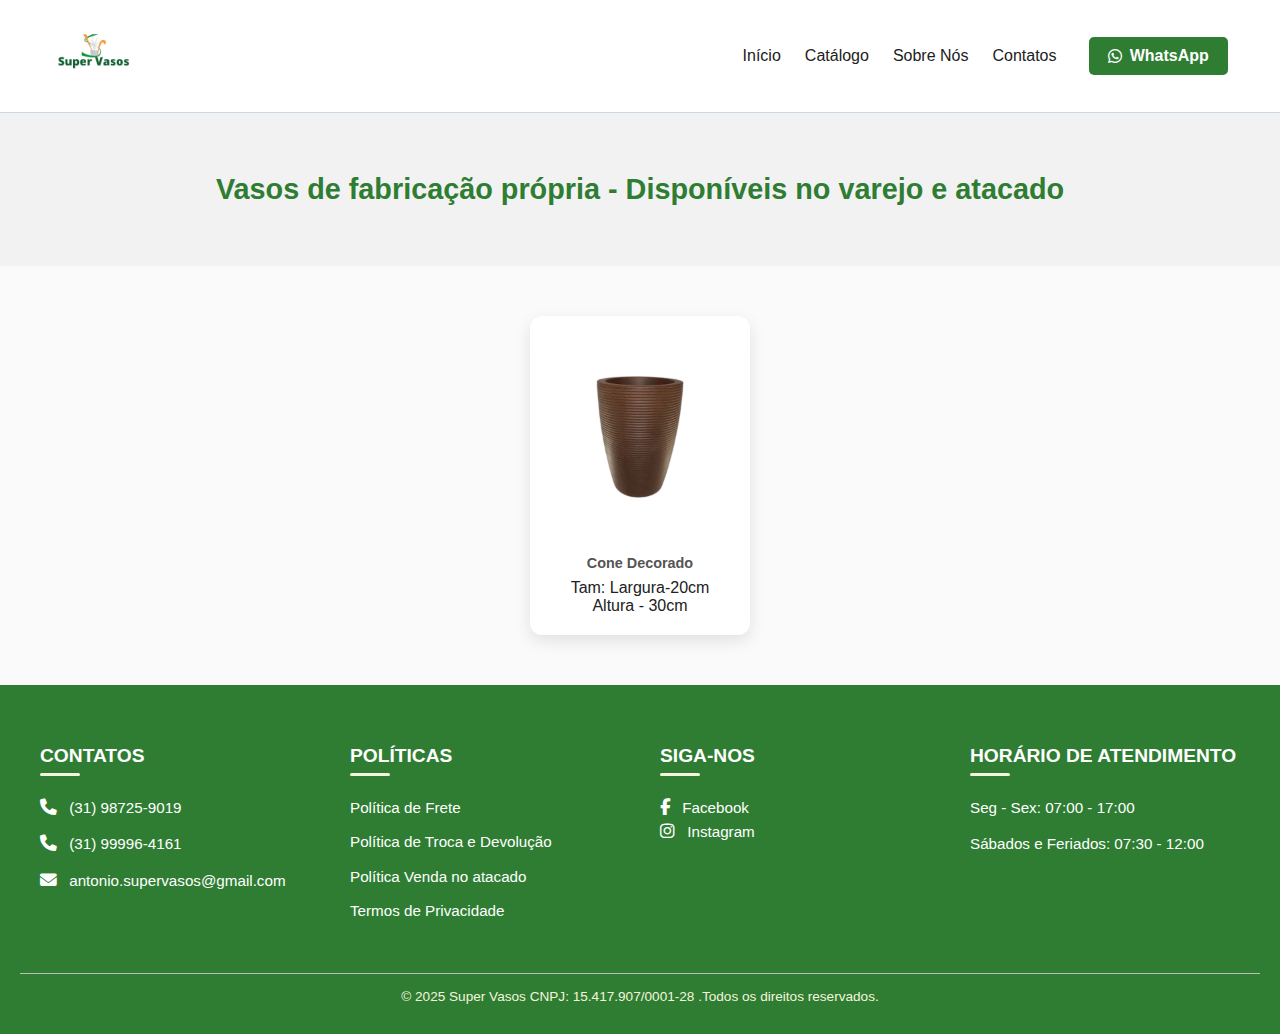
<file: catalogopolietileno.html>
<!DOCTYPE html>
<html lang="pt-BR">
<head>
  <meta charset="UTF-8"/>
  <meta name="viewport" content="width=device-width,initial-scale=1.0" />
  <title>Super Vasos</title>

  
  <link rel="stylesheet" href="./styles/style.css" />
 
  <link rel="stylesheet" href="https://cdnjs.cloudflare.com/ajax/libs/font-awesome/6.5.0/css/all.min.css">
</head>
<body>
  
  <!-- 🔝 HEADER -->
  <header class="header-principal">
    <div class="header-container">
      
      <!-- Logo -->
      <div class="logo-container">
        <a href="index.html">
          <img src="./imagens/logotipo2.png" alt="Logo Super Vasos"/>
        </a>              
      </div>

      <!-- Menu -->
      <nav class="nav-menu">
        <ul class="menu">
          <li><a href="#home">Início</a></li>
          <li><a href="#catalogo">Catálogo</a></li>
          <li><a href="#sobrenos">Sobre Nós</a></li>
          <li><a href="#contatos">Contatos</a></li>
        </ul>

        <!-- Botão WhatsApp -->
        <div class="whatsapp-button">
          <a href="https://wa.me/5531998846515" target="_blank" rel="noopener" class="btn-whatsapp">
            <i class="fa-brands fa-whatsapp"></i> WhatsApp</a>
        </div>
      </nav> <!-- 🔹 aqui faltava fechar -->
    </div>
  </header>



  <section class="Banner-catalago" id="home">
    <div class="list-catalago">
        <p>Vasos de fabricação própria - Disponíveis no varejo e atacado</p>

    </div>

  </section>


  <section class="lista-vasos">
    <div class="list-vcimento">
        <img src="./imagens/vasos-polietileno/vasospolietileno.png" alt="VasoCone">
        <p>Cone Decorado</p>
        <p1>Tam: Largura-20cm Altura - 30cm</p1>
    </div>
  
    </div>
  </section>




<!--Rodape-->

<footer class="footer">
  <div class="container-footer">

  

    <!-- Contato -->
    <div class="footer-col">
      <h4>Contatos</h4>
      <p><i class="fa-solid fa-phone"></i> (31) 98725-9019</p>
      <p><i class="fa-solid fa-phone"></i> (31) 99996-4161</p>
      <p><i class="fa-solid fa-envelope"></i> antonio.supervasos@gmail.com</p>
    </div>

    <!-- Lista vertical de políticas -->
    <div class="footer-col">
      <h4>Políticas</h4>
      <ul class="lista-vertical">
        <li><a href="#">Política de Frete</a></li>
        <li><a href="#">Política de Troca e Devolução</a></li>
        <li><a href="#">Política Venda no atacado</a></li>
        <li><a href="#">Termos de Privacidade</a></li>
      </ul>
    </div>

    <!-- Redes sociais -->
    <div class="footer-col">
      <h4>Siga-nos</h4>
      <a href="#"><i class="fa-brands fa-facebook-f"></i> Facebook</a><br>
      <a href="#"><i class="fa-brands fa-instagram"></i> Instagram</a>
    </div>

    <!-- Horário de atendimento -->
    <div class="footer-col">
      <h4>Horário de Atendimento</h4>
      <p>Seg - Sex: 07:00 - 17:00</p>
      <p>Sábados e Feriados: 07:30 - 12:00</p>
    </div>

  </div>

  <!-- Direitos -->
  <div class="footer-bottom">
    <p>© 2025 Super Vasos CNPJ: 15.417.907/0001-28 .Todos os direitos reservados.</p>
  </div>
</footer>
</file>
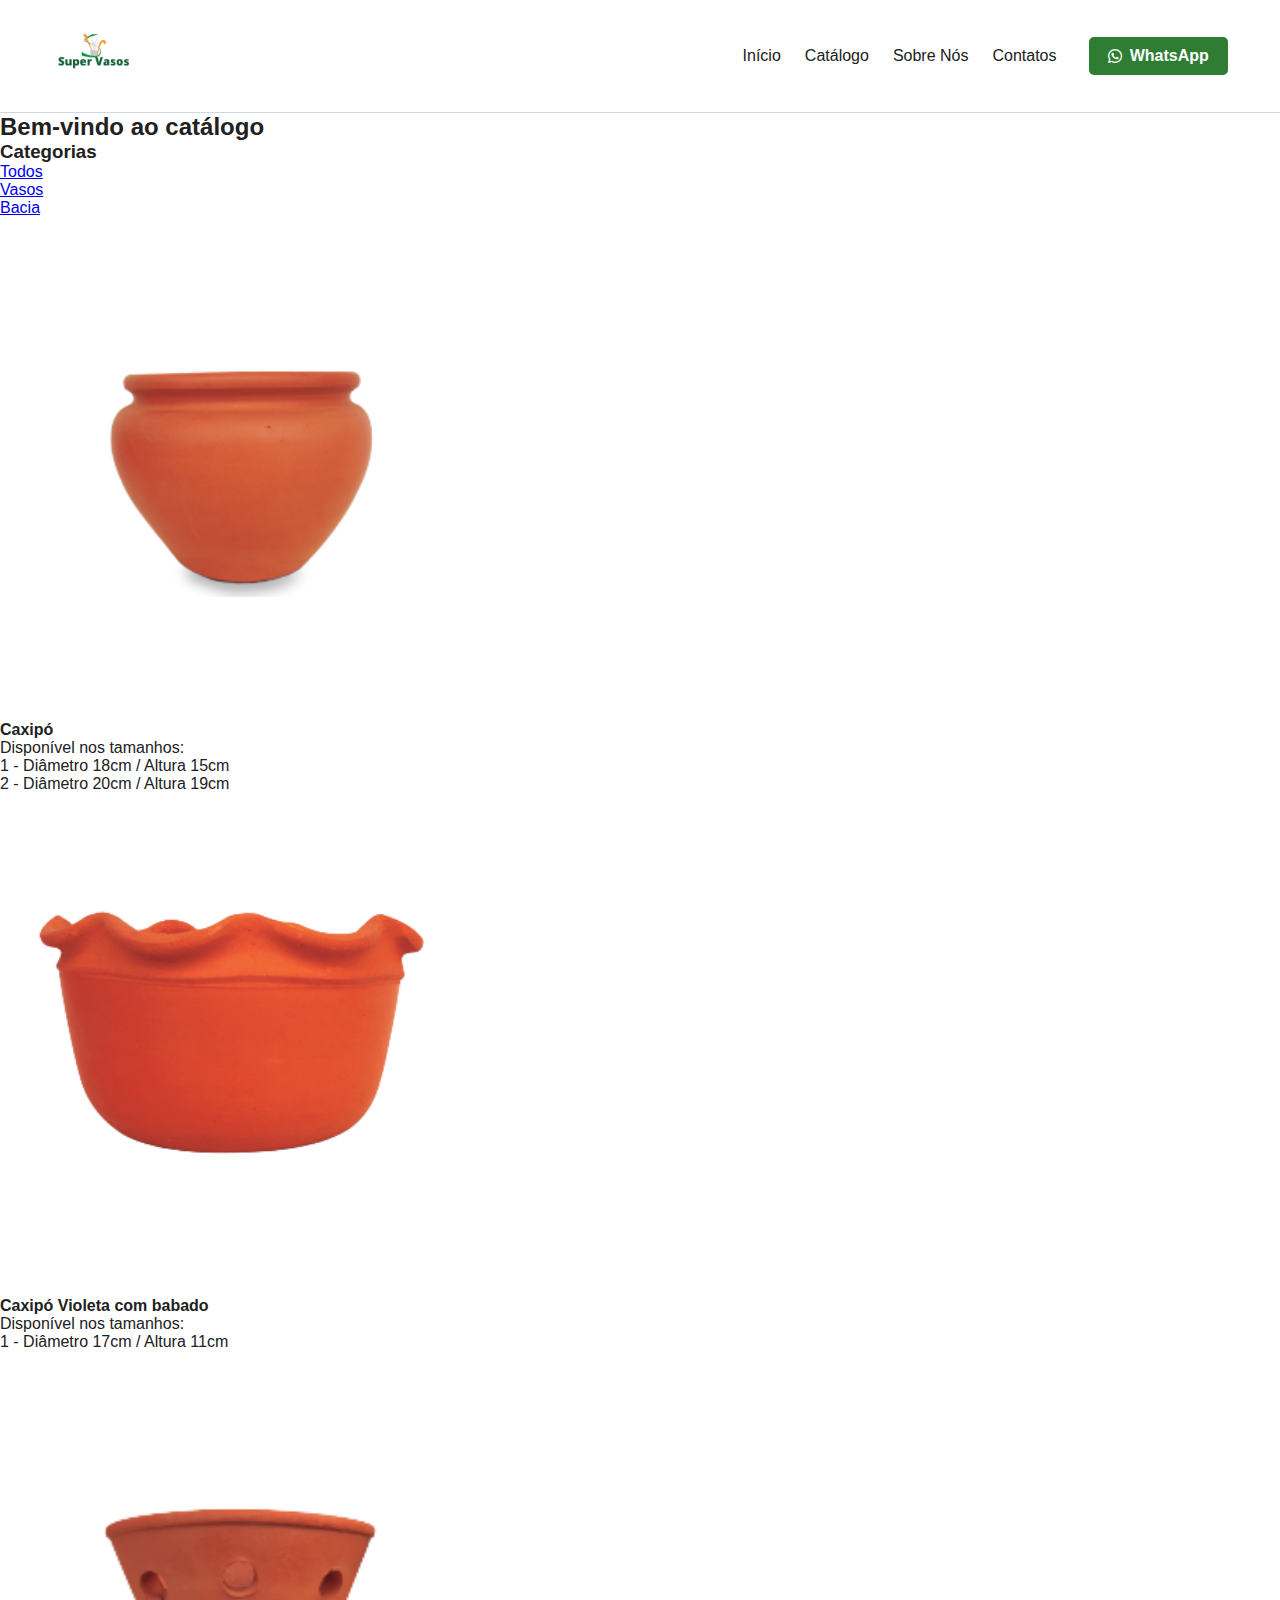
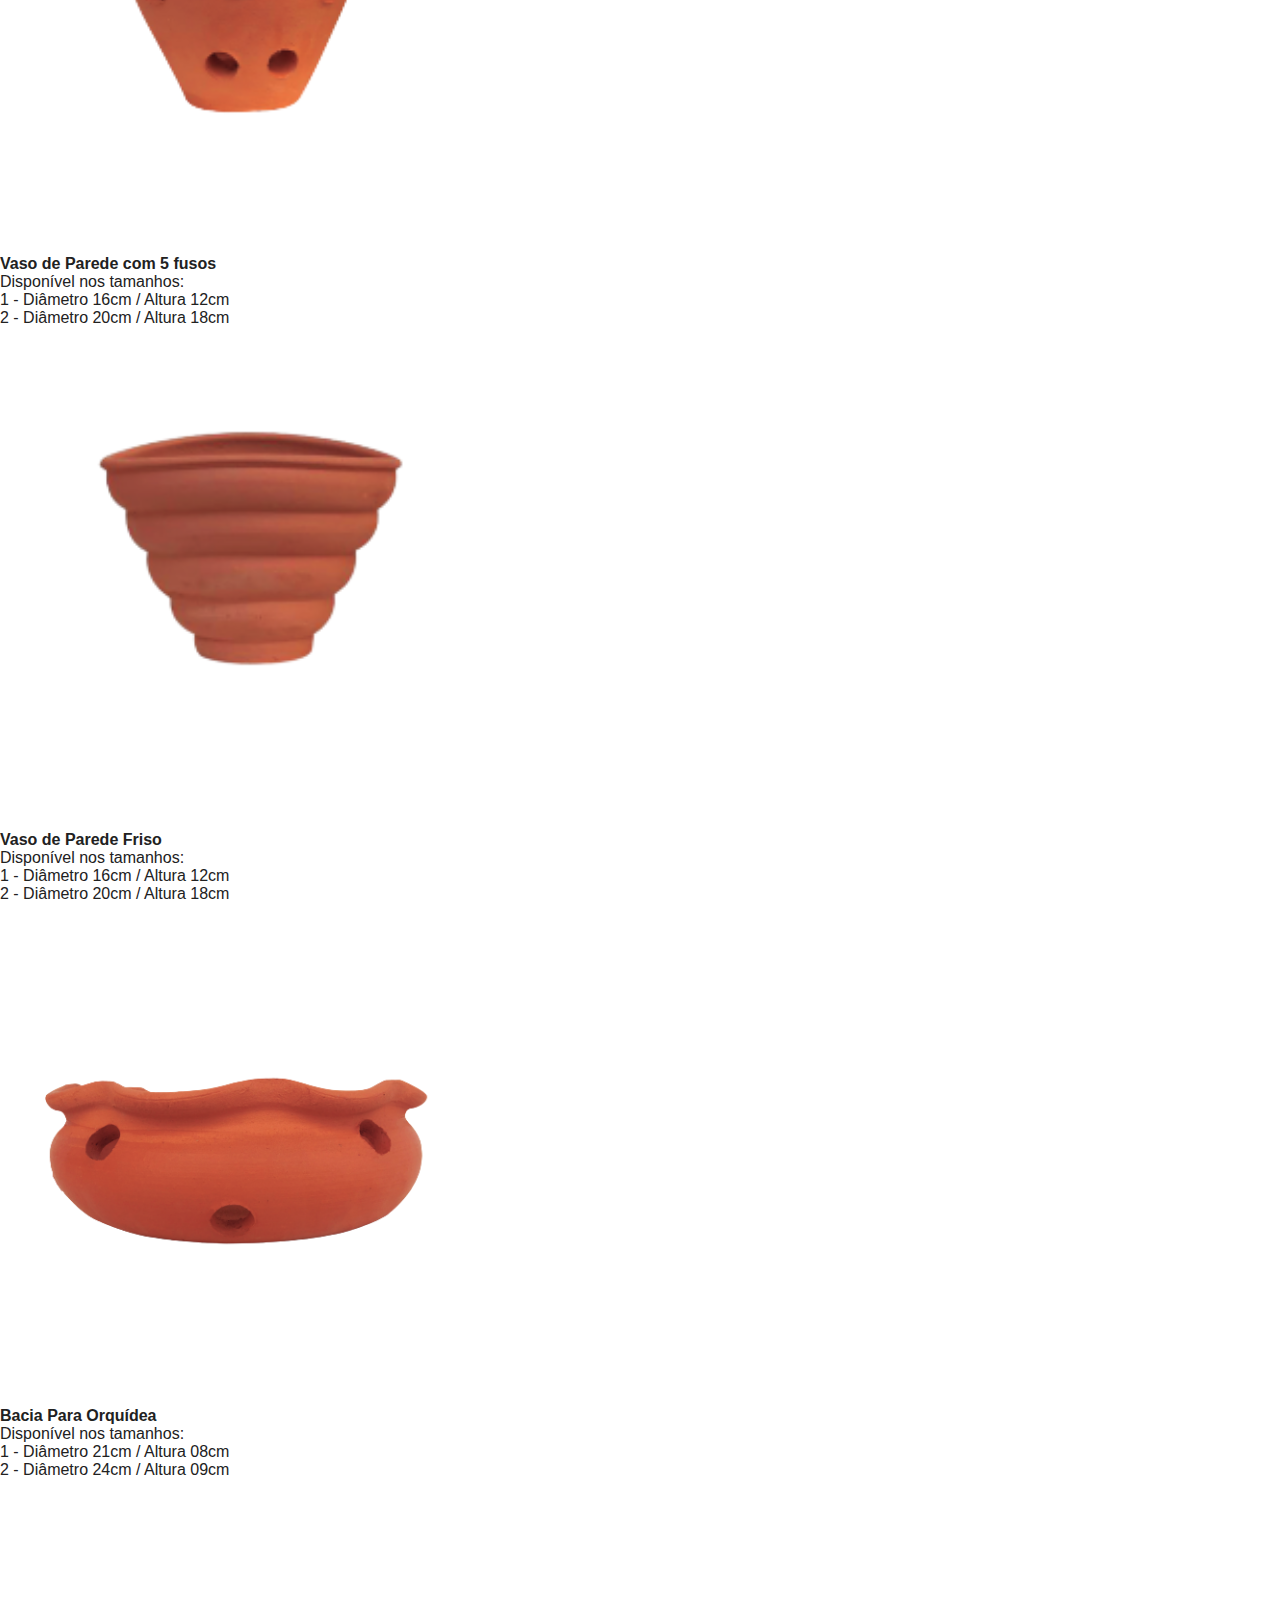
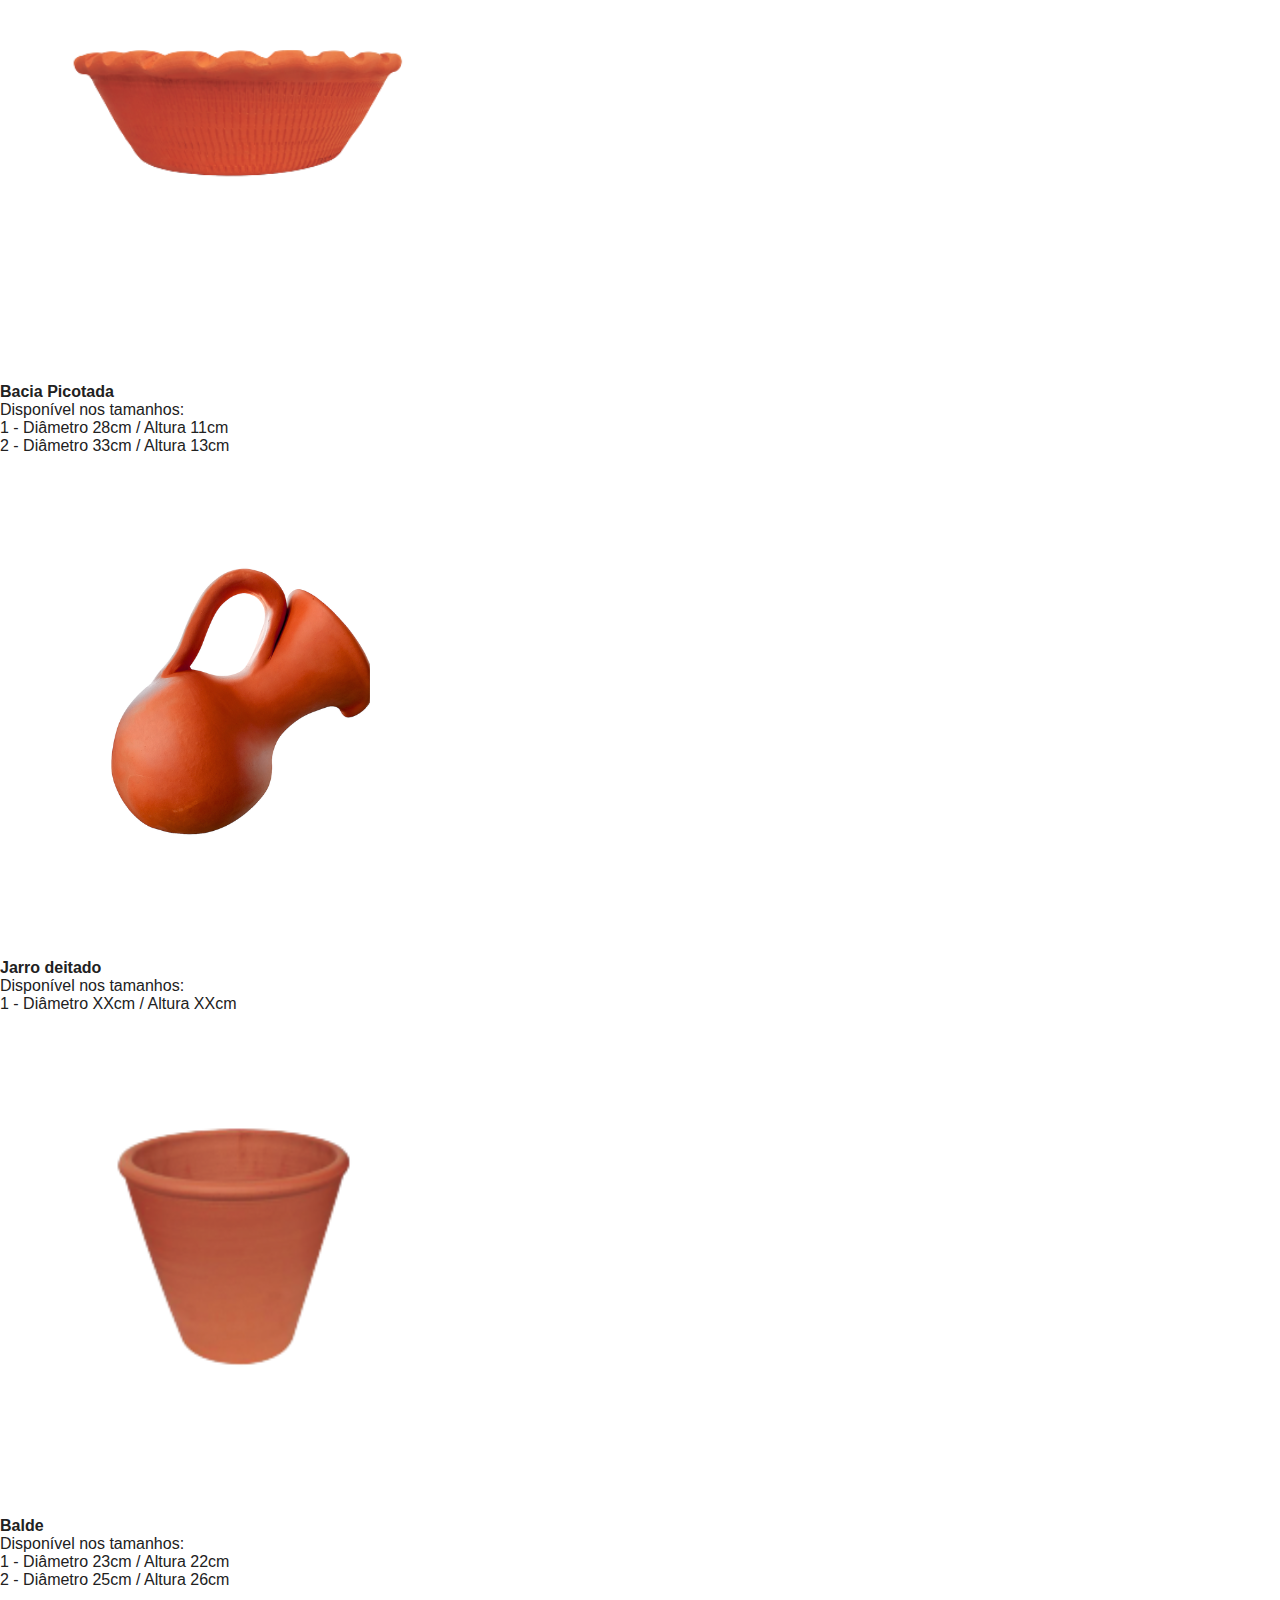
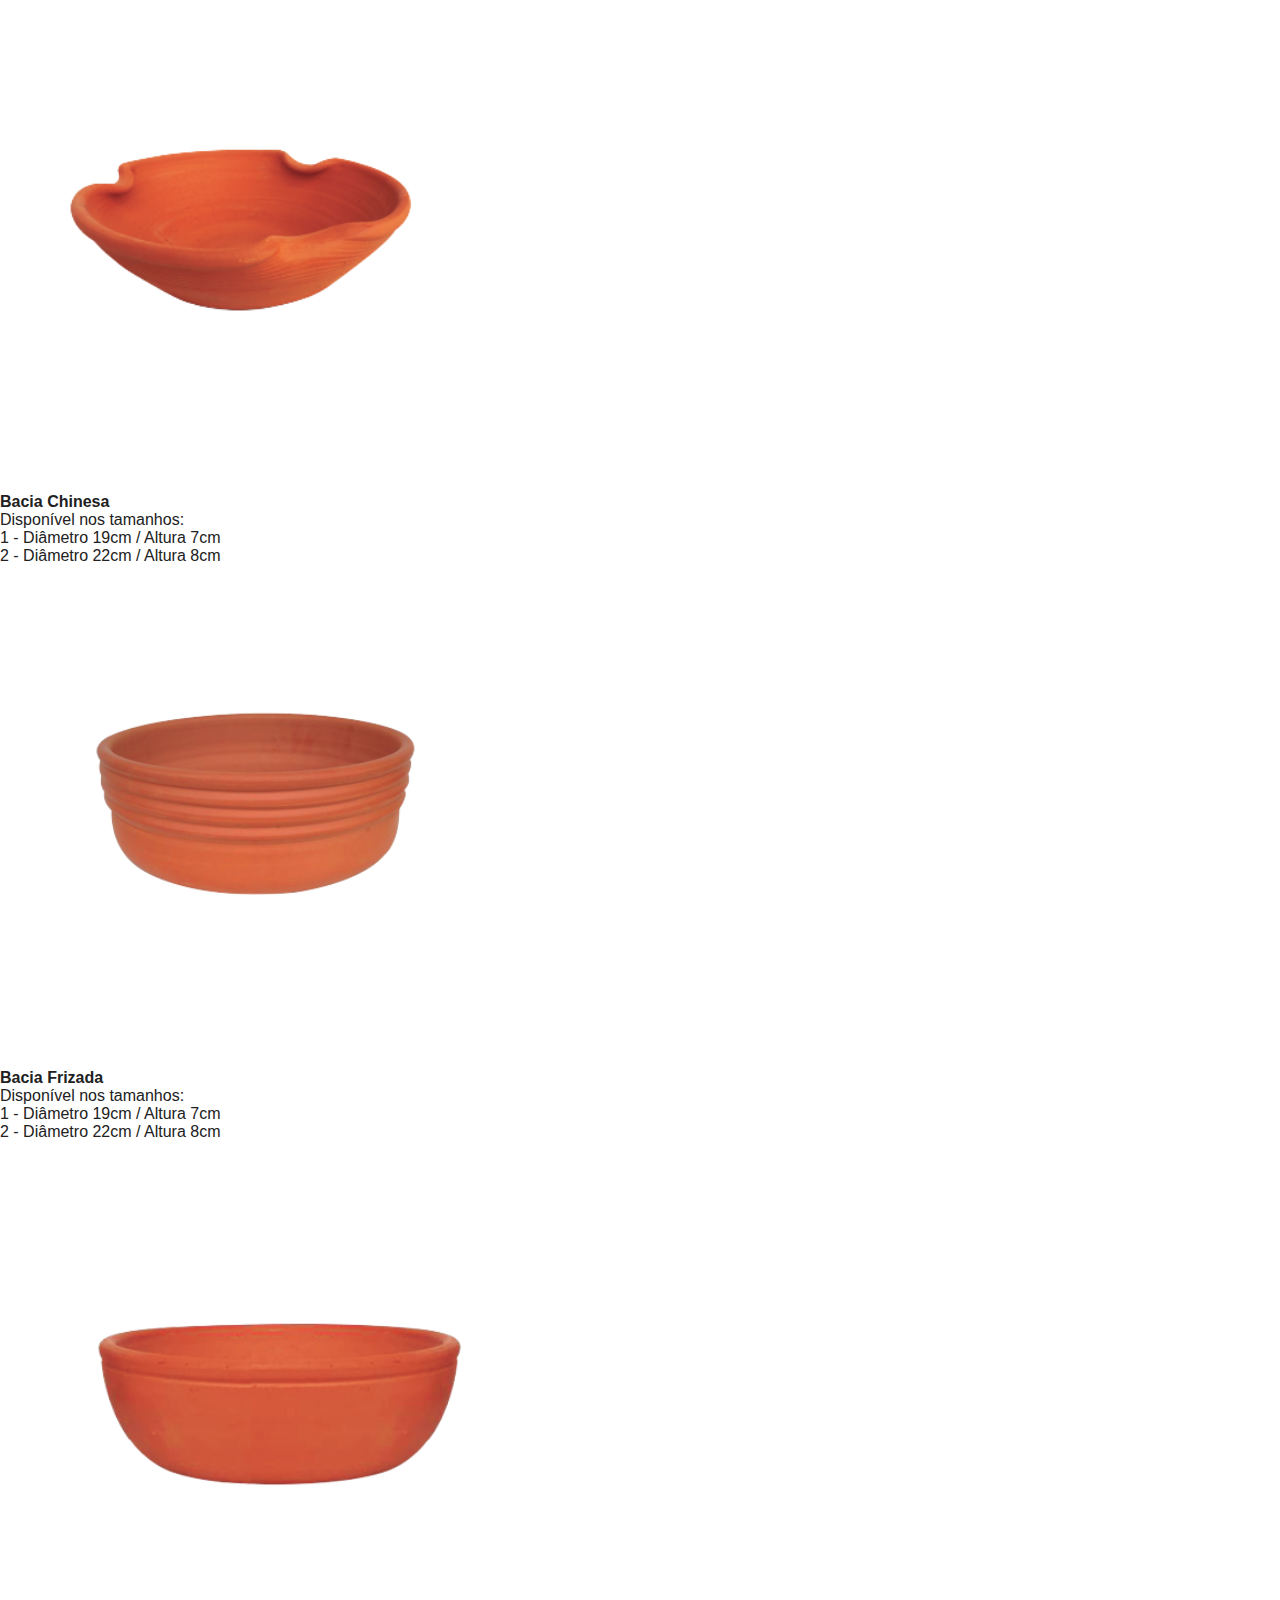
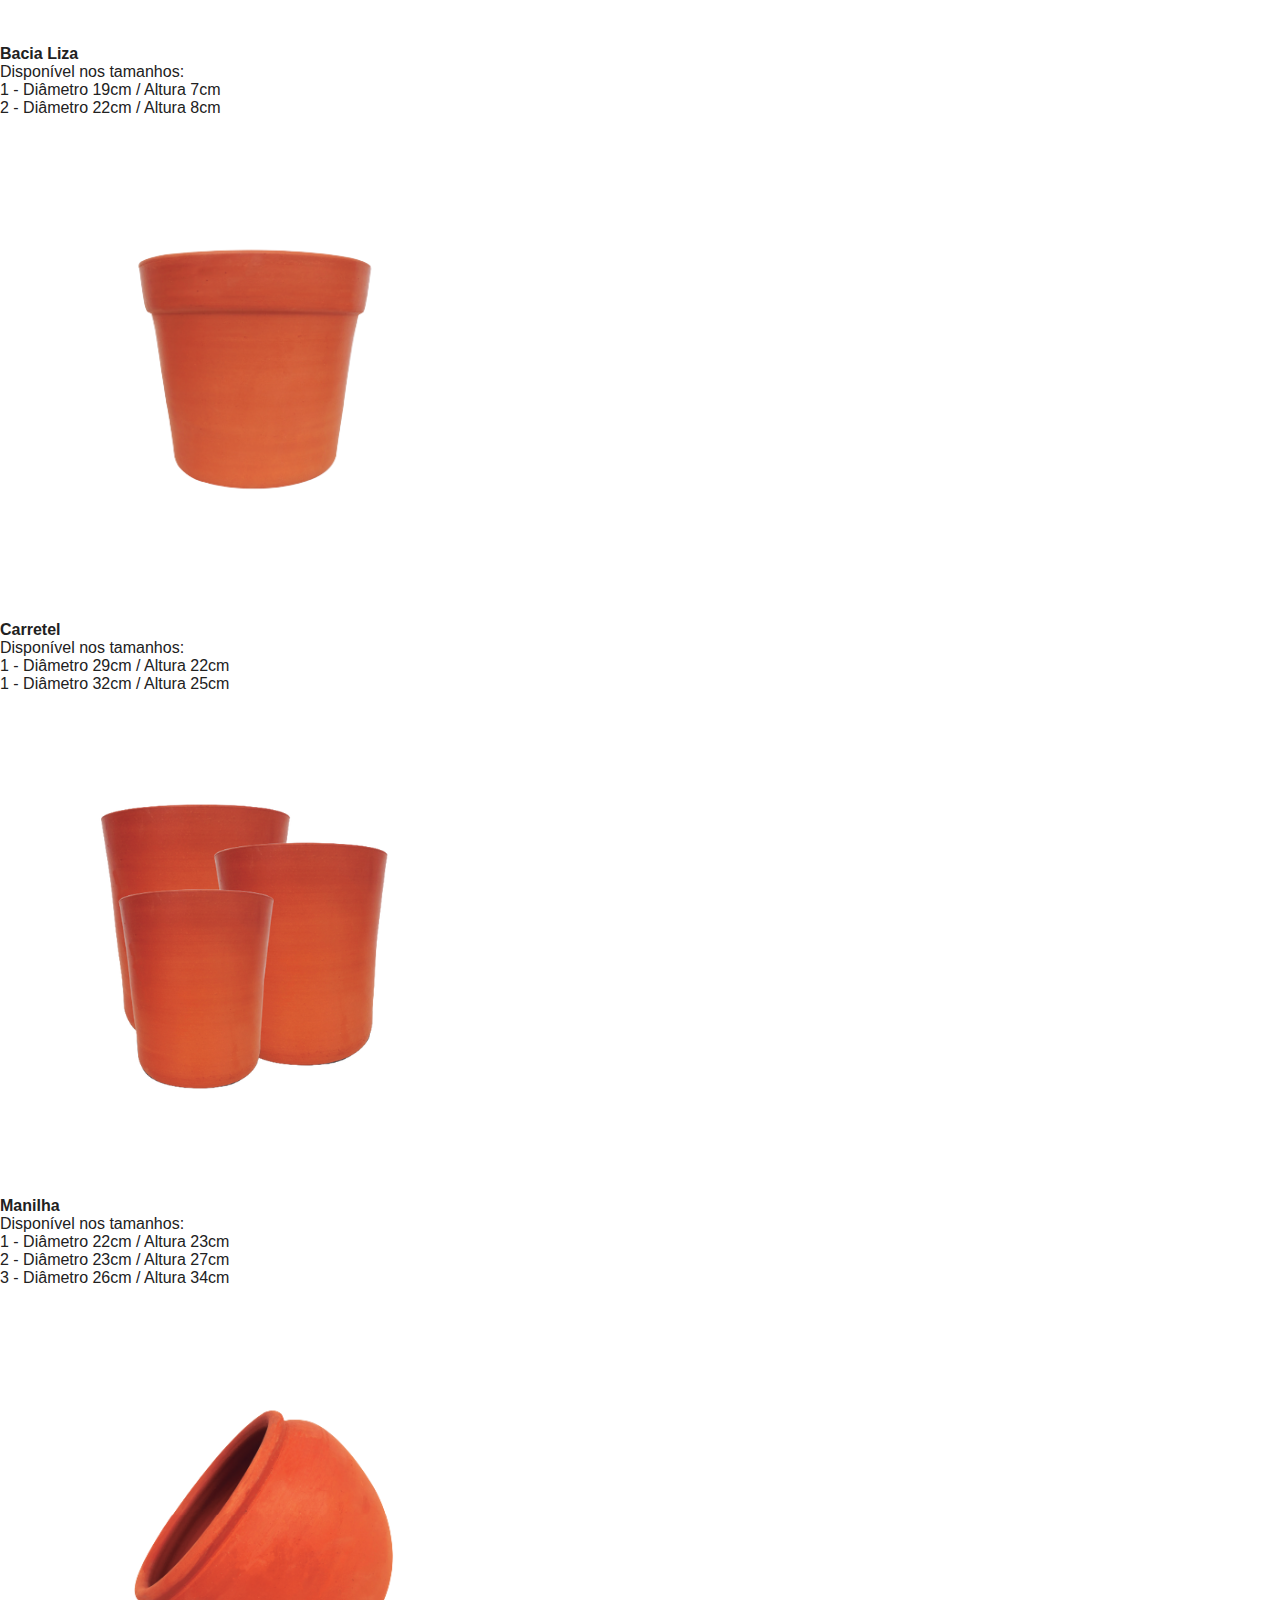
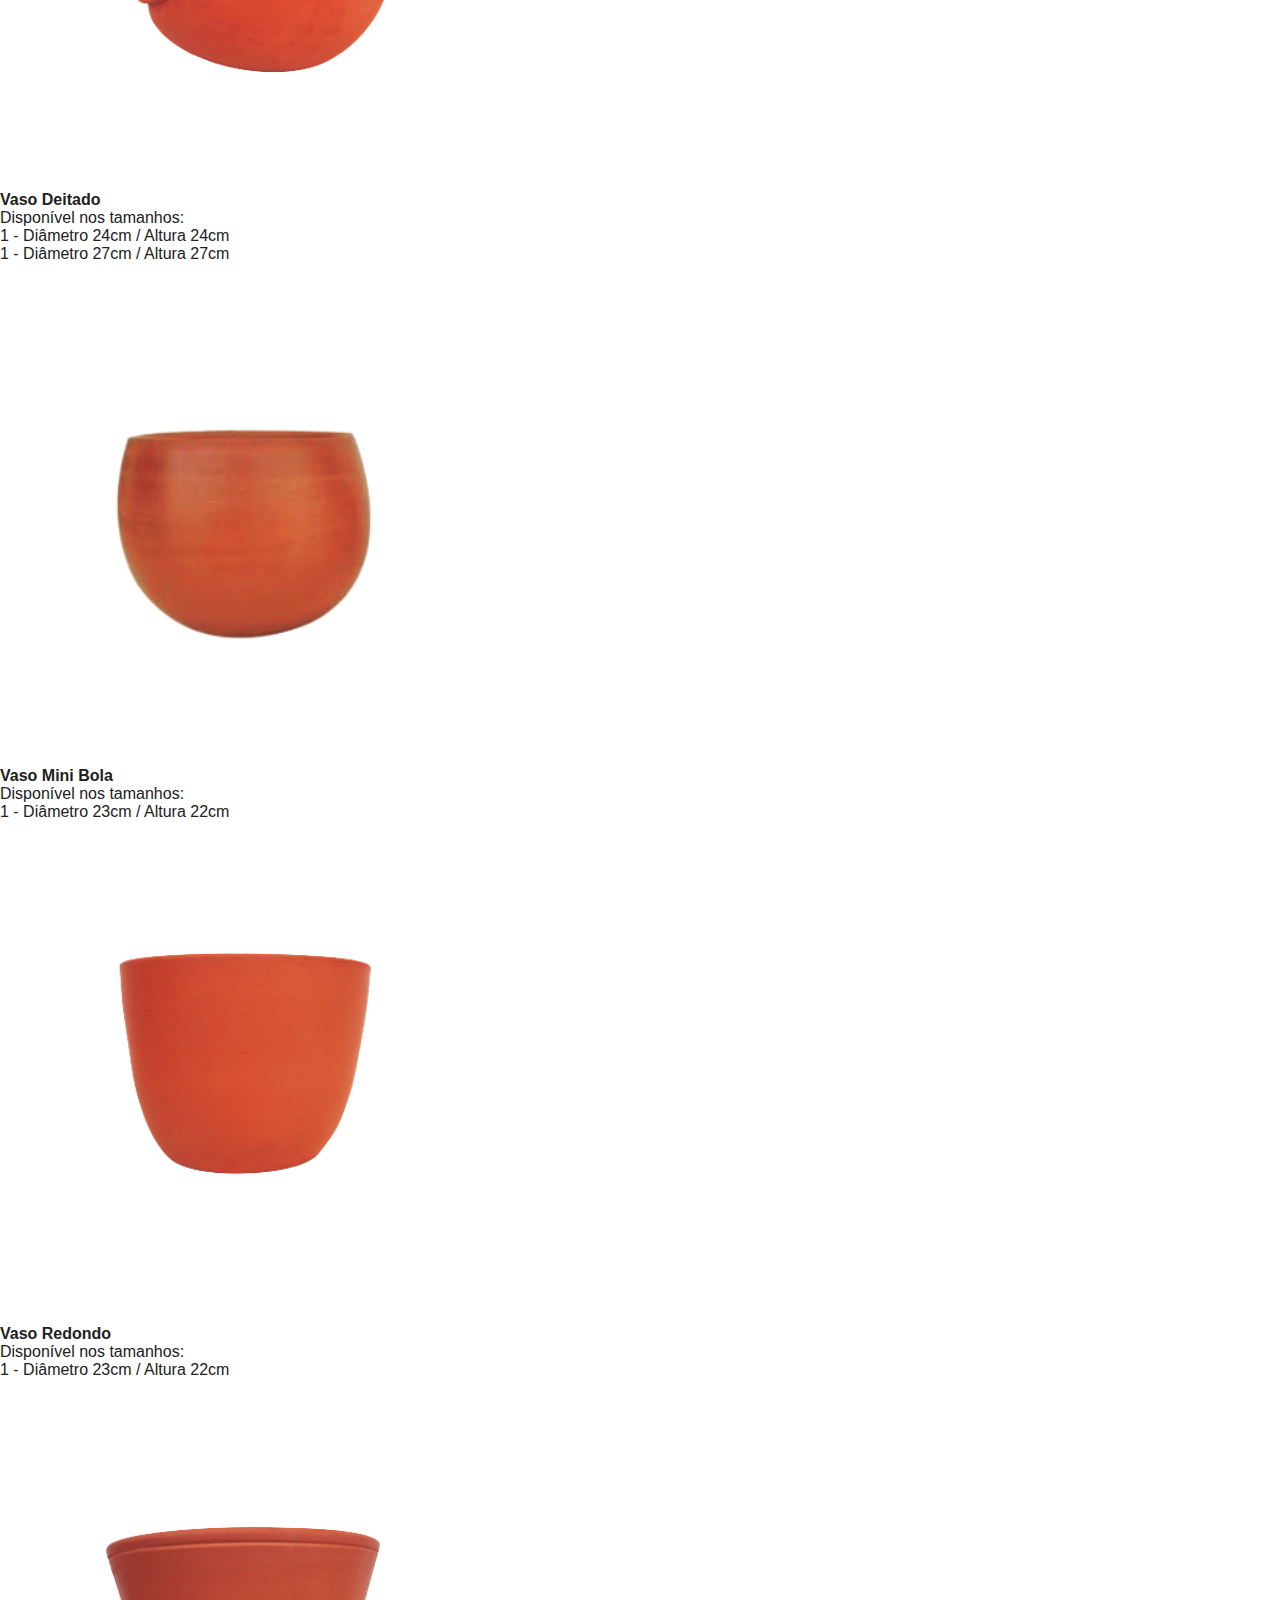
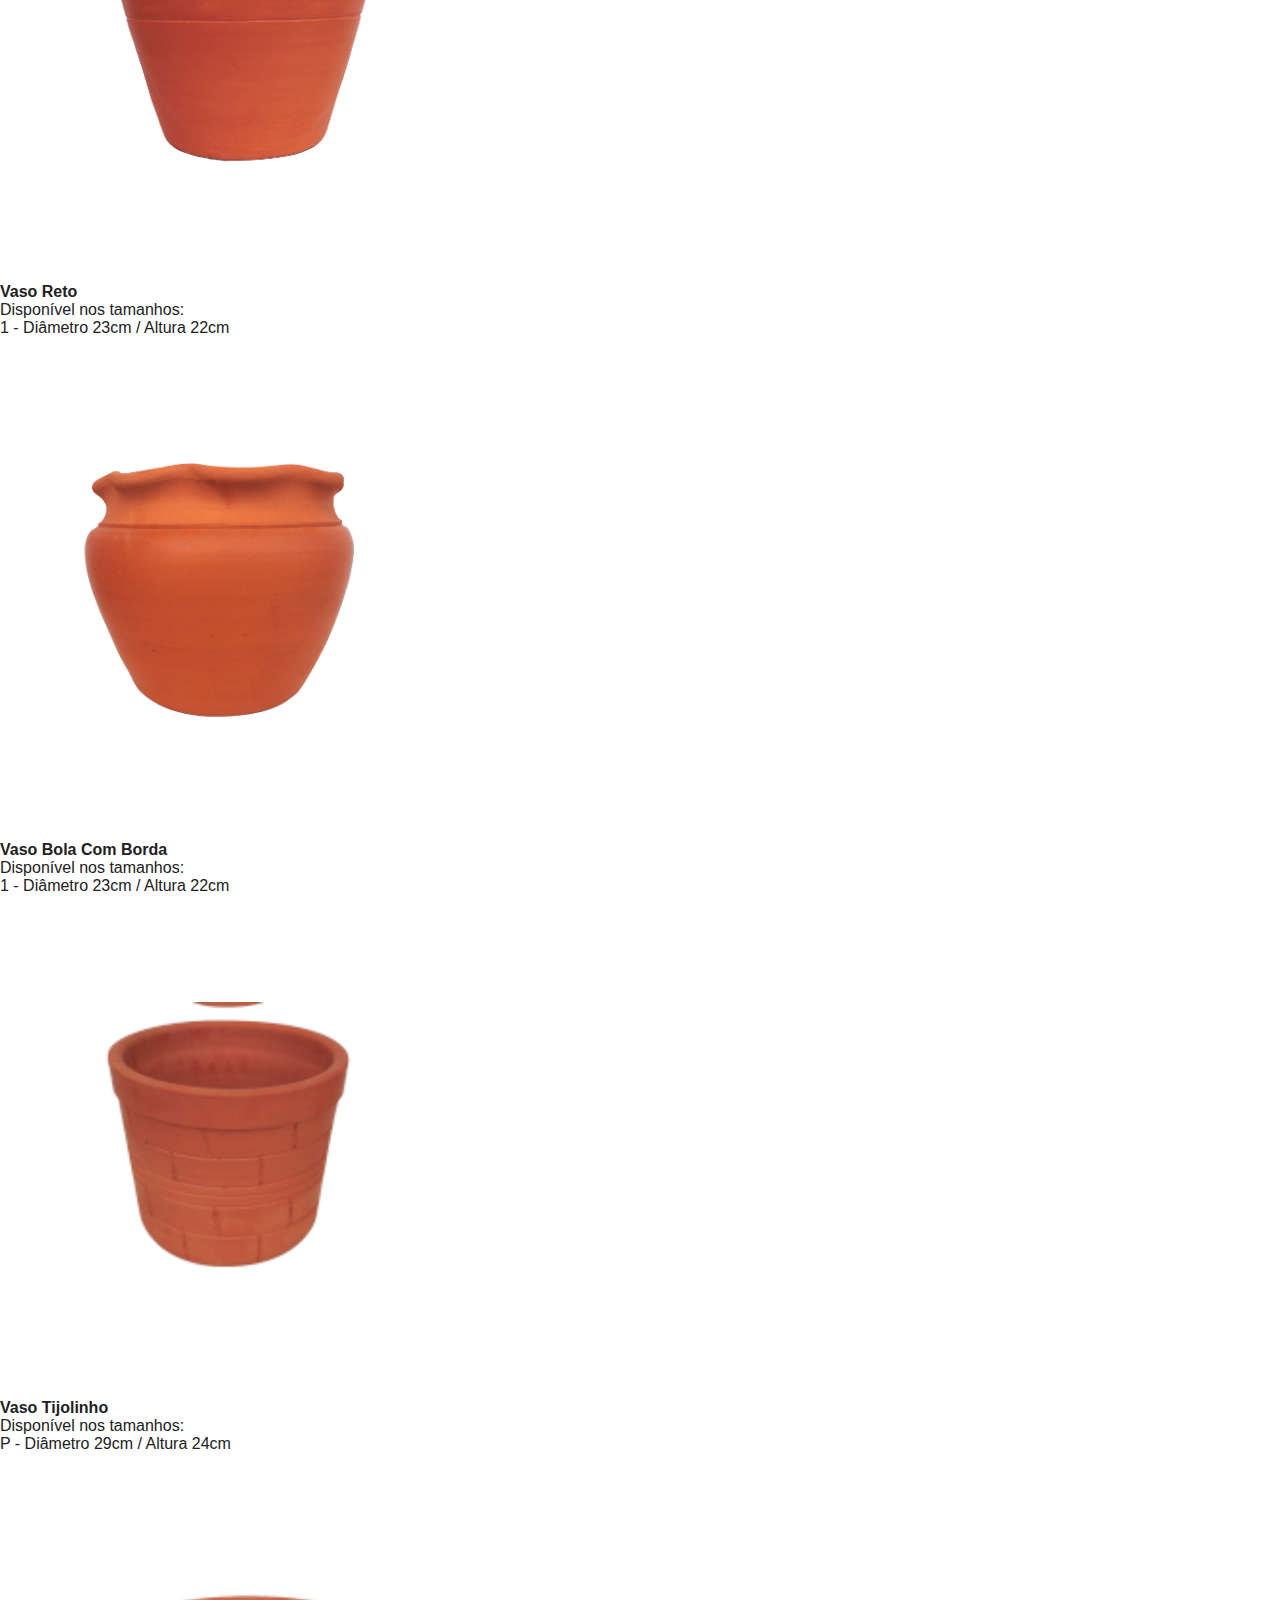
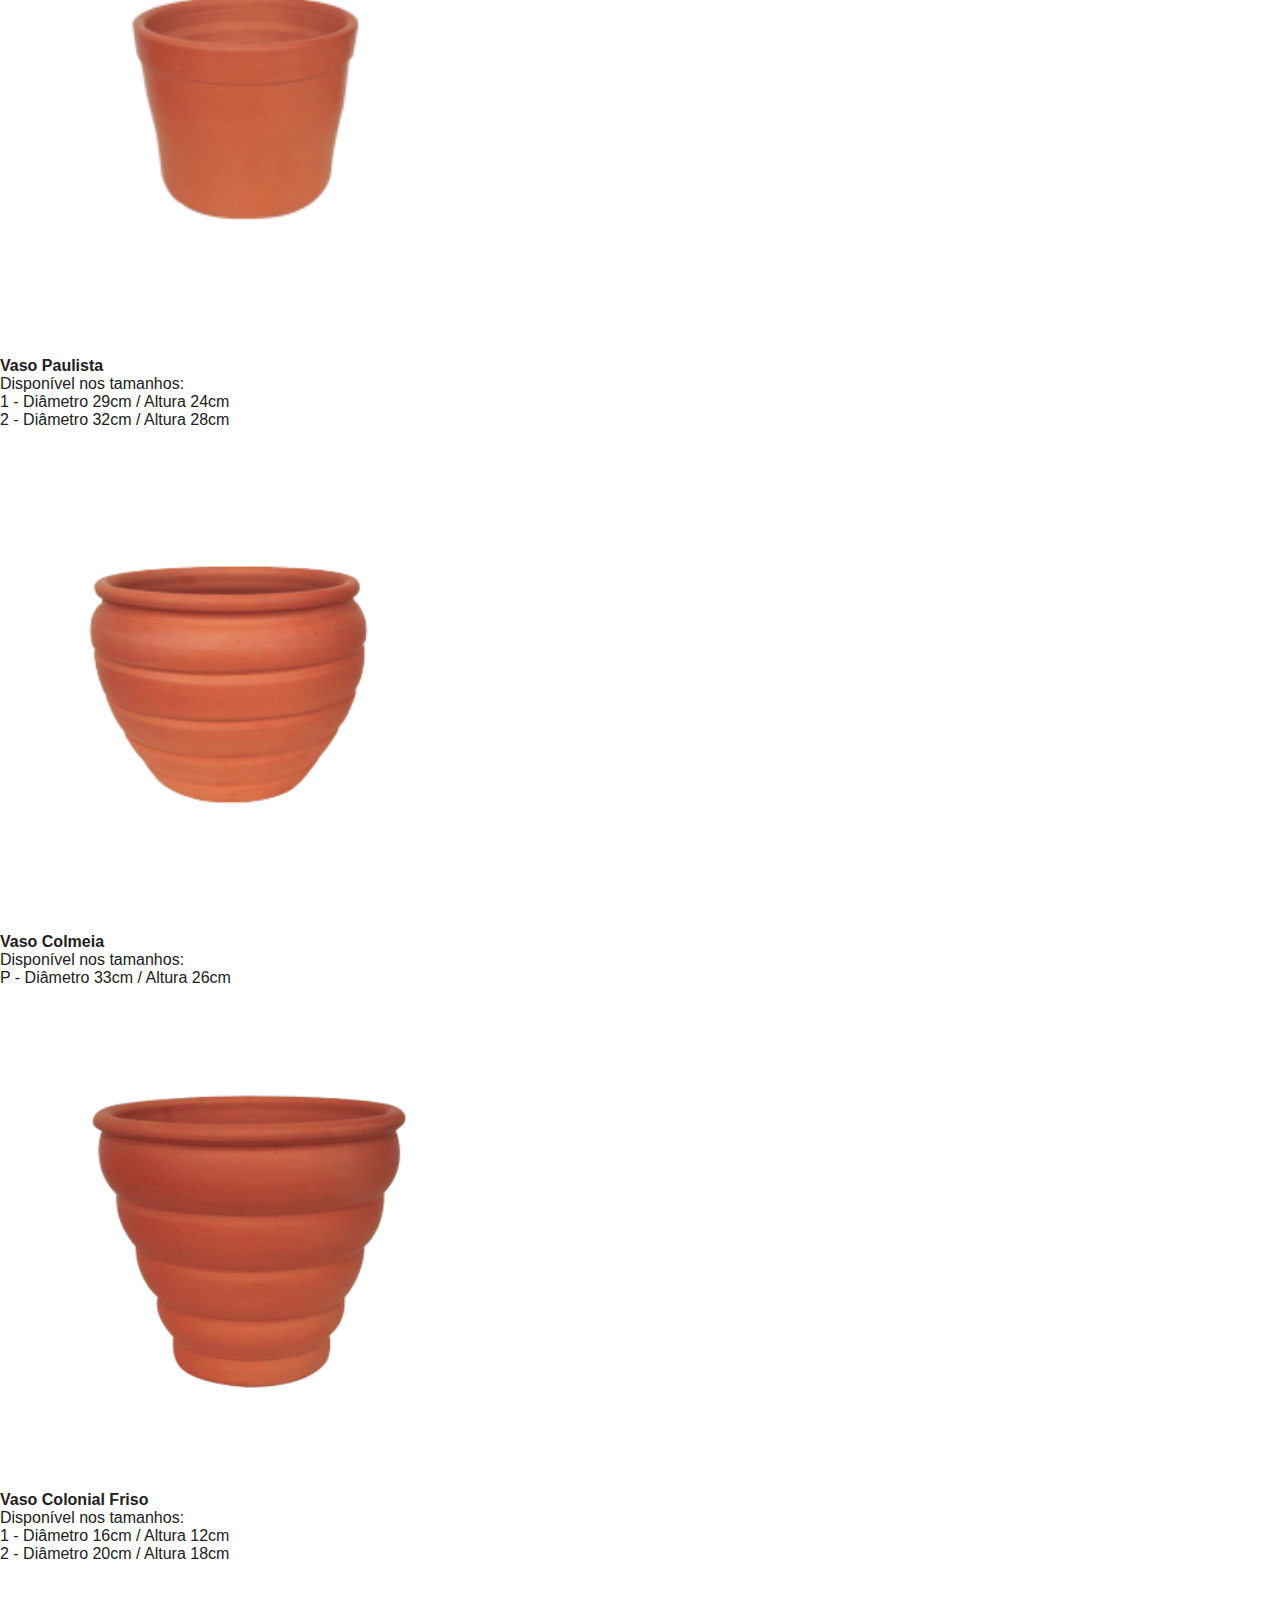
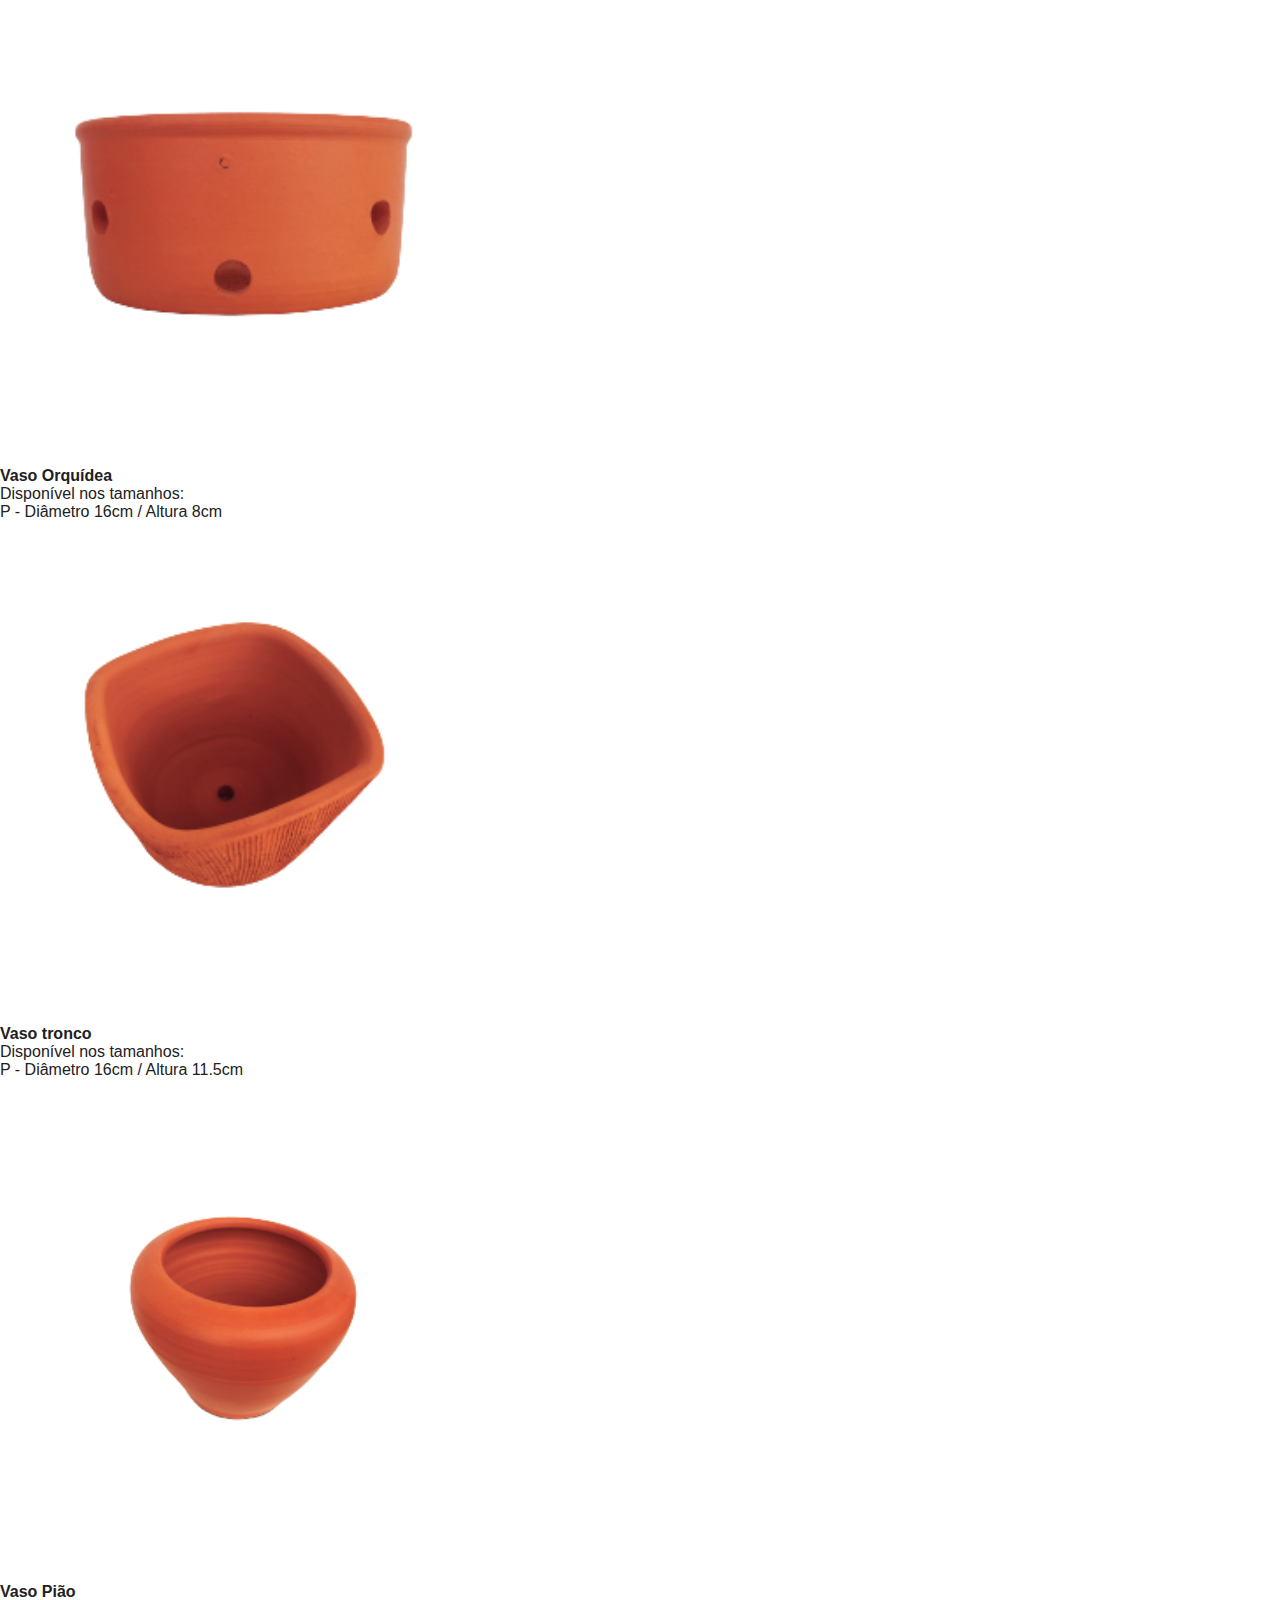
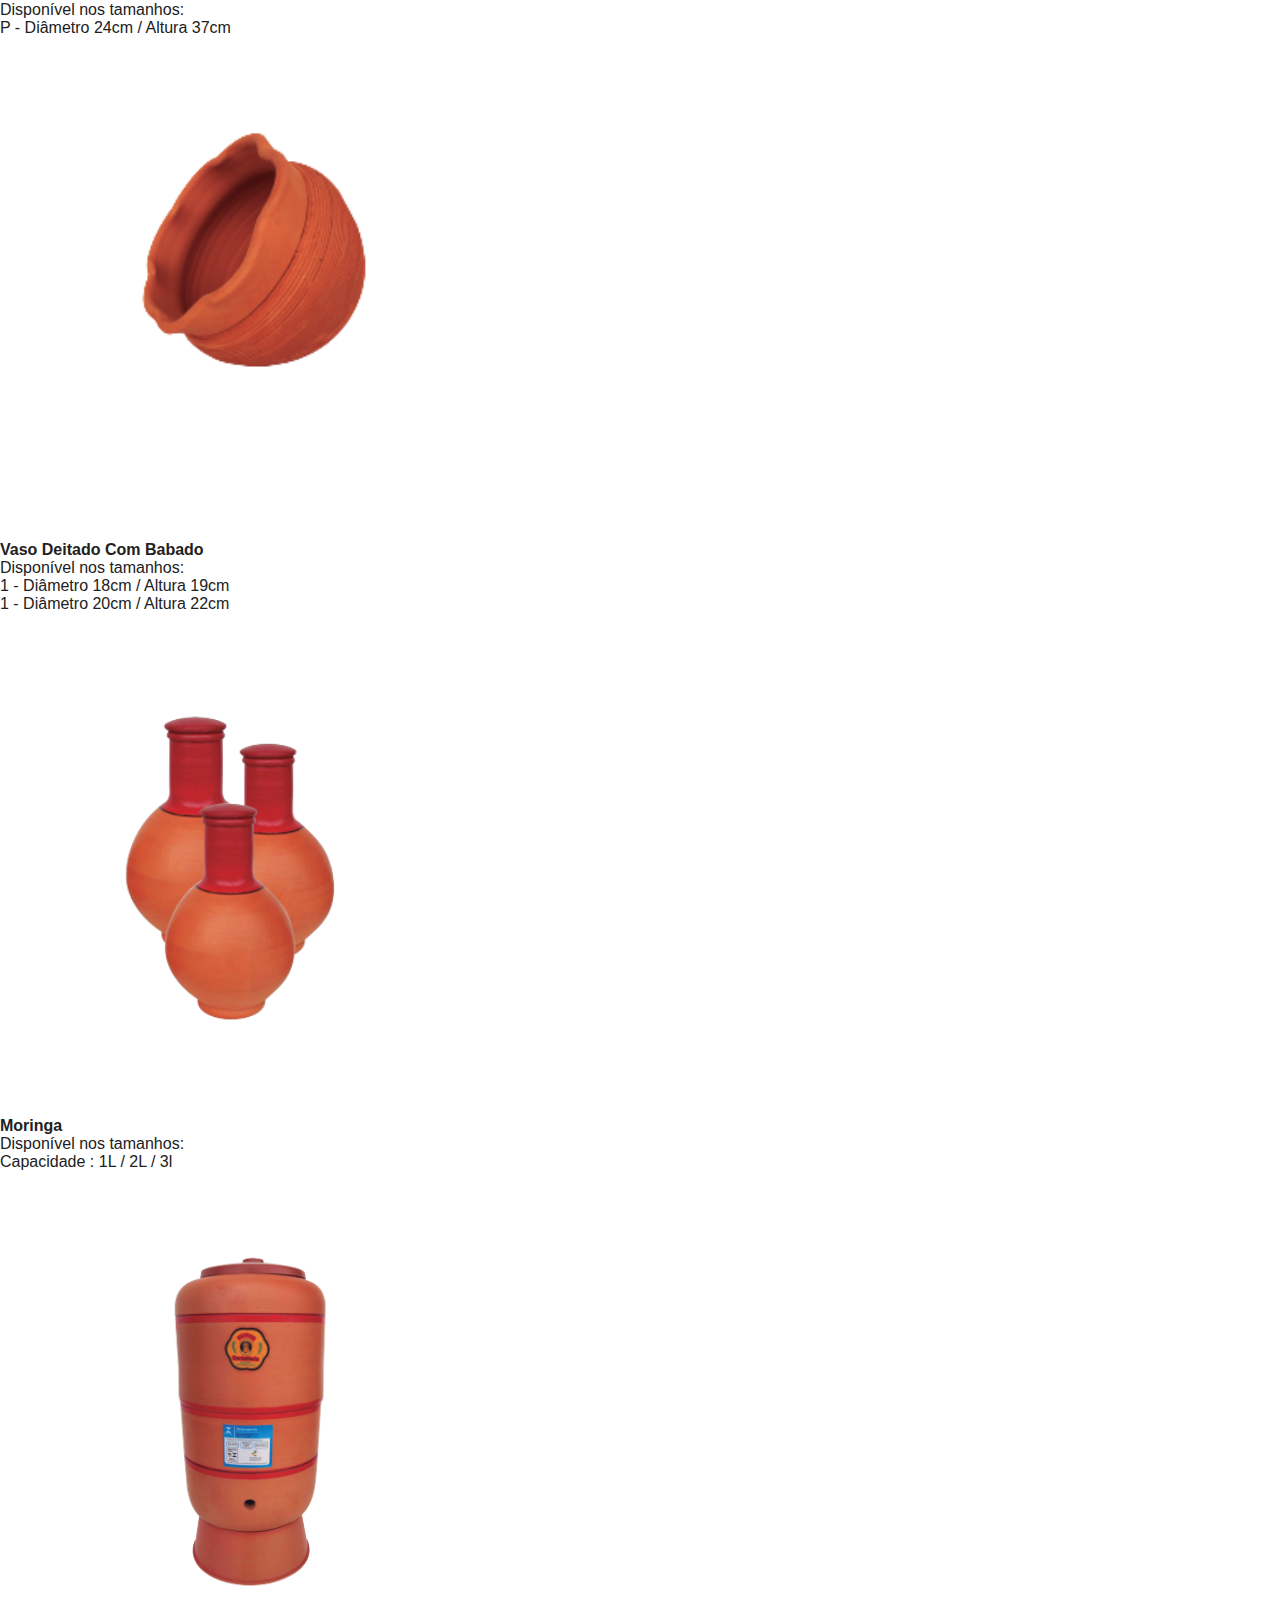
<file: catalogovasosbarro.html>
<!DOCTYPE html>
<html lang="pt-BR">
    <head>
      <meta charset="UTF-8"/>
      <meta name="viewport" content="width=device-width,initial-scale=1.0" />
      <title>Catalago de Vasos de  barro</title>

      <link rel="stylesheet" href="./styles/style.css" />
      <link rel="stylesheet" href="https://cdnjs.cloudflare.com/ajax/libs/font-awesome/6.5.0/css/all.min.css">
    </head>
    <body>

  <!-- 🔝 HEADER -->
  <header class="header-principal">
    <div class="header-container">

      <!-- Logo -->
      <div class="logo-container">
        <a href="index.html">
          <img src="./imagens/logotipo2.png" alt="Logo Super Vasos"/>
        </a>
      </div>

      <!-- Menu -->
      <nav class="nav-menu">
        <ul class="menu">
          <li><a href="index.html">Início</a></li>
          <li><a href="#catalogo">Catálogo</a></li>
          <li><a href="./sobre.html">Sobre Nós</a></li>
          <li><a href="./contato.html">Contatos</a></li>
        </ul>

        <!-- Botão WhatsApp -->
        <div class="whatsapp-button">
          <a href="https://wa.me/5531998846515" target="_blank" rel="noopener" class="btn-whatsapp">
            <i class="fa-brands fa-whatsapp"></i> WhatsApp
          </a>
        </div>
      </nav>
    </div>
  </header>

  <!-- Introdução Catálogo -->
  <section class="container-barro">
    <h2>Bem-vindo ao catálogo</h2>
  </section>

  <!-- engloba sidebar + conteúdo -->
  <main class="container-vasobarro">
    <!-- Sidebar -->
    <aside class="sidebar">
      <h3>Categorias</h3>
      <ul>
        <li><a href="#" data-cat="todos">Todos</a></li>
        <li><a href="#" data-cat="vasos">Vasos</a></li>
        <li><a href="#" data-cat="bacia">Bacia</a></li>
      </ul>
    </aside>

    <!-- catálogo dos vasos -->
    <div class="content-list">
      <div class="list-barro">

        <div class="list-vbarro " data-categoria="vasos">
          <img src="./imagens/vasos-barro/1.png" alt="CAXIPÓ">
          <h4>Caxipó</h4>
          <p class="descricao">Disponível nos tamanhos:</p>
          <ul class="tamanhos">
            <li>1 - Diâmetro 18cm / Altura 15cm</li>
            <li>2 - Diâmetro 20cm / Altura 19cm</li>
          </ul>
        </div>


         <div class="list-vbarro" data-categoria="vasos">
          <img src="./imagens/vasos-barro/2.png" alt="CAXIPÓ VIOLETA COM BABADO">
          <h4>Caxipó Violeta com babado</h4>
          <p class="descricao">Disponível nos tamanhos:</p>
          <ul class="tamanhos">
            <li>1 - Diâmetro 17cm / Altura 11cm</li>
          </ul>
        </div>


                <div class="list-vbarro" data-categoria="vasos">
          <img src="./imagens/vasos-barro/3.png" alt="VASO DE PAREDE COM 5 FUROS">
          <h4>Vaso de Parede com 5 fusos</h4>
          <p class="descricao">Disponível nos tamanhos:</p>
          <ul class="tamanhos">
            <li>1 - Diâmetro 16cm / Altura 12cm</li>
            <li>2 - Diâmetro 20cm / Altura 18cm</li>
          </ul>
        </div>



                <div class="list-vbarro" data-categoria="vasos">
          <img src="./imagens/vasos-barro/4.png" alt="VASO DE PAREDE FRISO">
          <h4>Vaso de Parede Friso</h4>
          <p class="descricao">Disponível nos tamanhos:</p>
          <ul class="tamanhos">
            <li>1 - Diâmetro 16cm / Altura 12cm</li>
            <li>2 - Diâmetro 20cm / Altura 18cm</li>
          </ul>
        </div>


        <div class="list-vbarro" data-categoria="bacia">
          <img src="./imagens/vasos-barro/bacia-orquidea.png" alt="bacia-orquidea">
          <h4>Bacia Para Orquídea</h4>
          <p class="descricao">Disponível nos tamanhos:</p>
          <ul class="tamanhos">
            <li>1 - Diâmetro 21cm / Altura 08cm</li>
            <li>2 - Diâmetro 24cm / Altura 09cm</li>
          </ul>
        </div>

        <div class="list-vbarro" data-categoria="bacia">
          <img src="./imagens/vasos-barro//bacia-picotada.png" alt="bacia-picotada">
          <h4>Bacia Picotada</h4>
          <p class="descricao">Disponível nos tamanhos:</p>
          <ul class="tamanhos">
            <li>1 - Diâmetro 28cm / Altura 11cm</li>
            <li>2 - Diâmetro 33cm / Altura 13cm</li>
          </ul>
        </div>


        <div class="list-vbarro" data-categoria="vasos">
          <img src="./imagens/vasos-barro/jarro-deitado.png" alt="JARRO">
          <h4>Jarro deitado</h4>
          <p class="descricao">Disponível nos tamanhos:</p>
          <ul class="tamanhos">
            <li>1 - Diâmetro XXcm / Altura XXcm</li>
          </ul>
        </div>

       <div class="list-vbarro" data-categoria="vasos">
          <img src="./imagens/vasos-barro/5.png" alt="BALDE">
          <h4>Balde</h4>
          <p class="descricao">Disponível nos tamanhos:</p>
          <ul class="tamanhos">
            <li>1 - Diâmetro 23cm / Altura 22cm</li>
            <li>2 - Diâmetro 25cm / Altura 26cm</li>
          </ul>
        </div>

        <div class="list-vbarro" data-categoria="bacia">
          <img src="./imagens/vasos-barro/BACIA-CHINESA.png" alt="BACIA-CHINESA">
          <h4>Bacia Chinesa</h4>
          <p class="descricao">Disponível nos tamanhos:</p>
          <ul class="tamanhos">
            <li>1 - Diâmetro 19cm / Altura 7cm</li>
             <li>2 - Diâmetro 22cm / Altura 8cm</li>
          </ul>
        </div>
  
        <div class="list-vbarro" data-categoria="bacia">
          <img src="./imagens/vasos-barro/bacia-frizada.png" alt="BACIA-frizada">
          <h4>Bacia Frizada</h4>
          <p class="descricao">Disponível nos tamanhos:</p>
          <ul class="tamanhos">
            <li>1 - Diâmetro 19cm / Altura 7cm</li>
            <li>2 - Diâmetro 22cm / Altura 8cm</li>
          </ul>
        </div>


        
        <div class="list-vbarro" data-categoria="bacia">
          <img src="./imagens/vasos-barro/BACIA-LISA.png" alt="BACIA-liza">
          <h4>Bacia Liza</h4>
          <p class="descricao">Disponível nos tamanhos:</p>
          <ul class="tamanhos">
            <li>1 - Diâmetro 19cm / Altura 7cm</li>
            <li>2 - Diâmetro 22cm / Altura 8cm</li>
          </ul>
        </div>


        
        <div class="list-vbarro" data-categoria="vasos">
          <img src="./imagens/vasos-barro/CARRETEL.png" alt="carretel">
          <h4>Carretel</h4>
          <p class="descricao">Disponível nos tamanhos:</p>
          <ul class="tamanhos">
            <li>1 - Diâmetro 29cm / Altura 22cm</li>
            <li>1 - Diâmetro 32cm / Altura 25cm</li>
          </ul>
        </div>

        
        <div class="list-vbarro" data-categoria="vasos">
          <img src="./imagens/vasos-barro/MANILHA.png" alt="manilha">
          <h4>Manilha</h4>
          <p class="descricao">Disponível nos tamanhos:</p>
          <ul class="tamanhos">
            <li>1 - Diâmetro 22cm / Altura 23cm</li>
            <li>2 - Diâmetro 23cm / Altura 27cm</li>
            <li>3 - Diâmetro 26cm / Altura 34cm</li>
          </ul>
        </div>

        
        <div class="list-vbarro" data-categoria="vasos">
          <img src="./imagens/vasos-barro/vaso-deitado.png" alt="vaso-deitado">
          <h4>Vaso Deitado</h4>
          <p class="descricao">Disponível nos tamanhos:</p>
          <ul class="tamanhos">
            <li>1 - Diâmetro 24cm / Altura 24cm</li>
            <li>1 - Diâmetro 27cm / Altura 27cm</li>
          </ul>
        </div>


        
        <div class="list-vbarro" data-categoria="vasos">
          <img src="./imagens/vasos-barro/vaso-mini-bola.png" alt="vaso-mini-deitado">
          <h4>Vaso Mini Bola</h4>
          <p class="descricao">Disponível nos tamanhos:</p>
          <ul class="tamanhos">
            <li>1 - Diâmetro 23cm / Altura 22cm</li>
          </ul>
        </div>


        
        <div class="list-vbarro" data-categoria="vasos">
          <img src="./imagens/vasos-barro/vaso-redondo.png" alt="vaso-redondo">
          <h4>Vaso Redondo</h4>
          <p class="descricao">Disponível nos tamanhos:</p>
          <ul class="tamanhos">
            <li>1 - Diâmetro 23cm / Altura 22cm</li>
          </ul>
        </div>


        
        <div class="list-vbarro" data-categoria="vasos">
          <img src="./imagens/vasos-barro/vaso-reto.png" alt="vaso-reto">
          <h4>Vaso Reto</h4>
          <p class="descricao">Disponível nos tamanhos:</p>
          <ul class="tamanhos">
            <li>1 - Diâmetro 23cm / Altura 22cm</li>
          </ul>
        </div>

        <div class="list-vbarro" data-categoria="vasos">
          <img src="./imagens/vasos-barro/VASO-BOLA-COM-BORDA.png" alt="vaso-bola">
          <h4>Vaso Bola Com Borda</h4>
          <p class="descricao">Disponível nos tamanhos:</p>
          <ul class="tamanhos">
            <li>1 - Diâmetro 23cm / Altura 22cm</li>
          </ul>
        </div>



        <div class="list-vbarro" data-categoria="vasos">
          <img src="./imagens/vasos-barro/7.png" alt="VASO TIJOLINHO">
          <h4>Vaso Tijolinho</h4>
          <p class="descricao">Disponível nos tamanhos:</p>
          <ul class="tamanhos">
            <li>P - Diâmetro 29cm / Altura 24cm</li>
          </ul>
        </div>


                <div class="list-vbarro" data-categoria="vasos">
          <img src="./imagens/vasos-barro/8.png" alt="VASO PAULISTA">
          <h4>Vaso Paulista</h4>
          <p class="descricao">Disponível nos tamanhos:</p>
          <ul class="tamanhos">
            <li>1 - Diâmetro 29cm / Altura 24cm</li>
            <li>2 - Diâmetro 32cm / Altura 28cm</li>
          </ul>
        </div>



                <div class="list-vbarro" data-categoria="vasos">
          <img src="./imagens/vasos-barro/9.png" alt="VASO COLMEIA">
          <h4>Vaso Colmeia</h4>
          <p class="descricao">Disponível nos tamanhos:</p>
          <ul class="tamanhos">
            <li>P - Diâmetro 33cm / Altura 26cm</li>
          </ul>
        </div>


        <div class="list-vbarro" data-categoria="vasos">
          <img src="./imagens/vasos-barro/10.png" alt="VASO COLONIAL FRISo">
          <h4>Vaso Colonial Friso</h4>
          <p class="descricao">Disponível nos tamanhos:</p>
          <ul class="tamanhos">
            <li>1 - Diâmetro 16cm / Altura 12cm</li>
            <li>2 - Diâmetro 20cm / Altura 18cm</li>
          </ul>
        </div>




          <div class="list-vbarro" data-categoria="vasos">
          <img src="./imagens/vasos-barro/11.png" alt="Vaso orquidea">
          <h4>Vaso Orquídea</h4>
          <p class="descricao">Disponível nos tamanhos:</p>
          <ul class="tamanhos">
            <li>P - Diâmetro 16cm / Altura 8cm</li>
          </ul>
        </div>

                  <div class="list-vbarro" data-categoria="vasos">
          <img src="./imagens/vasos-barro/12.png" alt="Vaso tronco">
          <h4>Vaso tronco</h4>
          <p class="descricao">Disponível nos tamanhos:</p>
          <ul class="tamanhos">
            <li>P - Diâmetro 16cm  / Altura 11.5cm</li>
          </ul>
        </div>

        <div class="list-vbarro" data-categoria="vasos">
          <img src="./imagens/vasos-barro/14.png" alt="vasopiao">
          <h4>Vaso Pião</h4>
          <p class="descricao">Disponível nos tamanhos:</p>
          <ul class="tamanhos">
            <li>P - Diâmetro 24cm / Altura 37cm</li>
          </ul>
        </div>

        <div class="list-vbarro" data-categoria="vasos">
          <img src="./imagens/vasos-barro/13.png" alt="vasodeitado">
          <h4>Vaso Deitado Com Babado</h4>
          <p class="descricao">Disponível nos tamanhos:</p>
          <ul class="tamanhos">
            <li>1 - Diâmetro 18cm / Altura 19cm</li>
            <li>1 - Diâmetro 20cm / Altura 22cm</li>
          </ul>
        </div>

        
   

        <div class="list-vbarro" data-categoria="vasos">
          <img src="./imagens/vasos-barro/18.png" alt="MORINGA">
          <h4>Moringa</h4>
          <p class="descricao">Disponível nos tamanhos:</p>
          <ul class="tamanhos">
            <li>Capacidade : 1L / 2L / 3l </li>
          </ul>
        </div>

          <div class="list-vbarro" data-categoria="vasos">
          <img src="./imagens/vasos-barro/19.png" alt="Filtro">
          <h4>Filtro de Barro pés de plátisco</h4>
          <p class="descricao">Disponível nos tamanhos:</p>
          <ul class="tamanhos">
            <li>Capacidade : 6L </li>
          </ul>
        </div>

      
      </div> 
    </div> 
  </main> 

  <!--Rodape-->
  <footer class="footer">
    <div class="container-footer">

      <!-- Contato -->
      <div class="footer-col">
        <h4>Contatos</h4>
        <p><i class="fa-solid fa-phone"></i> (31) 98725-9019</p>
        <p><i class="fa-solid fa-phone"></i> (31) 99996-4161</p>
        <p><i class="fa-solid fa-envelope"></i> antonio.supervasos@gmail.com</p>
      </div>

      <!-- Lista vertical de políticas -->
      <div class="footer-col">
        <h4>Políticas</h4>
        <ul class="lista-vertical">
           <li><a href="./rodape/Politicadefrete.html">Política de Frete</a></li>
           <li><a href="./rodape/Política de Troca e Devolução.html">Política de Troca e Devolução</a></li>
           <li><a href="./rodapé/politicavenda.html">Política Venda no atacado/Varejo</a></li>
        
        </ul>
      </div>

      <!-- Redes sociais -->
      <div class="footer-col">
        <h4>Siga-nos</h4>
        <a href="#"><i class="fa-brands fa-facebook-f"></i> Facebook</a><br>
        <a href="#"><i class="fa-brands fa-instagram"></i> Instagram</a>
      </div>

      <!-- Horário de atendimento -->
      <div class="footer-col">
        <h4>Horário de Atendimento</h4>
        <p>Seg - Sex: 07:00 - 17:00</p>
        <p>Sábados e Feriados: 07:30 - 12:00</p>
      </div>

    </div>

    <!-- Direitos -->
    <div class="footer-bottom">
      <p>© 2025 Super Vasos CNPJ: 15.417.907/0001-28. Todos os direitos reservados.</p>
    </div>
  </footer>

</body>
</html>
</file>
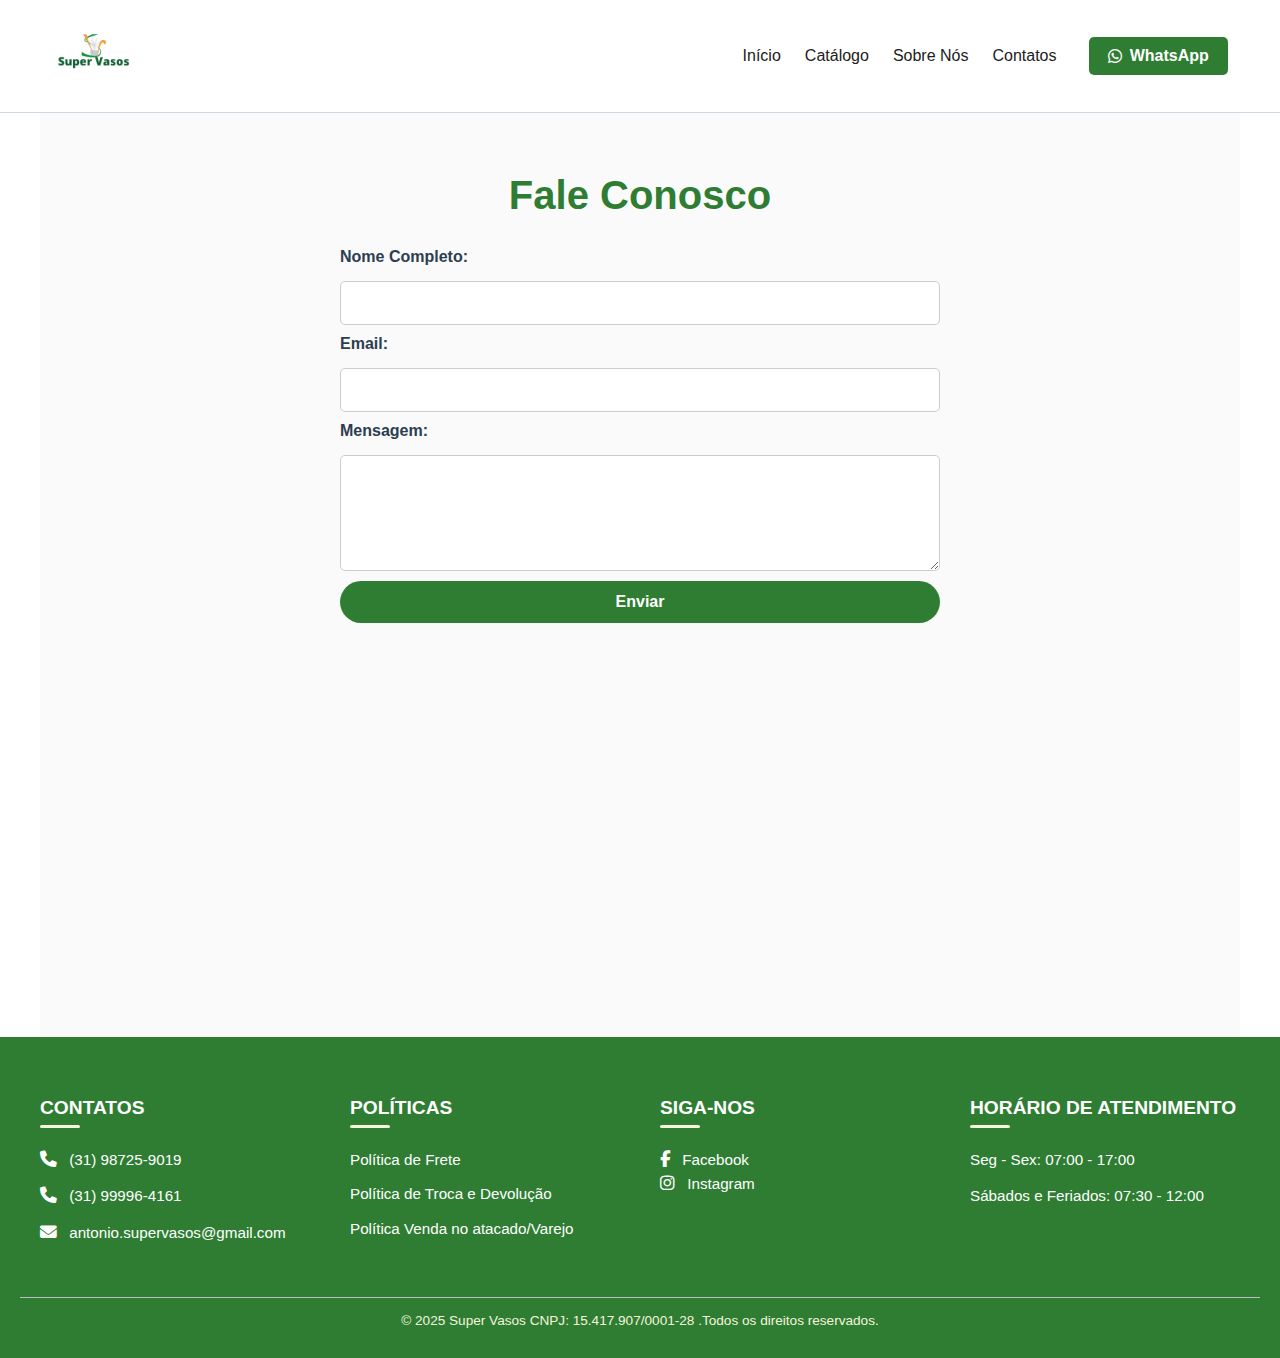
<file: contato.html>
<!DOCTYPE html>
<html lang="pt-BR">
<head>
  <meta charset="UTF-8"/>
  <meta name="viewport" content="width=device-width,initial-scale=1.0" />
  <title>Super Vasos</title>

  <!-- ✅ CSS principal -->
  <link rel="stylesheet" href="./styles/style.css" />
  <!-- ✅ Ícones Font Awesome -->
  <link rel="stylesheet" href="https://cdnjs.cloudflare.com/ajax/libs/font-awesome/6.5.0/css/all.min.css">
</head>
<body>
  
  <!-- 🔝 HEADER -->
  <header class="header-principal">
    <div class="header-container">
      
      <!-- Logo -->
      <div class="logo-container">
        <a href="index.html">
          <img src="./imagens/logotipo2.png" alt="Logo Super Vasos"/>
        </a>              
      </div>

      <!-- Menu -->
      <nav class="nav-menu">
        <ul class="menu">
          <li><a href="index.html">Início</a></li>
          <li><a href="#catalogo">Catálogo</a></li>
          <li><a href="./sobre.html">Sobre Nós</a></li>
          <li><a href="./contato.html">Contatos</a></li>
        </ul>

        <!-- Botão WhatsApp -->
        <div class="whatsapp-button">
          <a href="https://wa.me/553198725-90198725-9019" target="_blank" rel="noopener" class="btn-whatsapp">
            <i class="fa-brands fa-whatsapp"></i> WhatsApp</a>
        </div>
      </nav> <!-- 🔹 aqui faltava fechar -->
    </div>
  </header>


  <section class="contato">
  <h2>Fale Conosco</h2>
<form action="https://formsubmit.co/antonio.supervasos@gmail.com" method="POST">
    <label for="nome">Nome Completo:</label>
    <input type="text" id="nome" name="nome" required>

    <label for="email">Email:</label>
    <input type="email" id="email" name="email" required>

    <label for="mensagem">Mensagem:</label>
    <textarea id="mensagem" name="mensagem" rows="5" required></textarea>

    <button type="submit">Enviar</button>
  </form>


  </div>
  <iframe src="https://www.google.com/maps/embed?pb=https://maps.app.goo.gl/Qb6VDGP17eafdepr6s" 
          width="100%" 
          height="300" 
          style="border:0;" 
          allowfullscreen="" 
          loading="lazy">
  </iframe>
</section>






  




 <!--Rodape-->

<footer class="footer">
  <div class="container-footer">

  

    <!-- Contato -->
    <div class="footer-col">
      <h4>Contatos</h4>
      <p><i class="fa-solid fa-phone"></i> (31) 98725-9019</p>
      <p><i class="fa-solid fa-phone"></i> (31) 99996-4161</p>
      <p><i class="fa-solid fa-envelope"></i> antonio.supervasos@gmail.com</p>
    </div>

    <!-- Lista vertical de políticas -->
    <div class="footer-col">
      <h4>Políticas</h4>
      <ul class="lista-vertical">
        <li><a href="./rodape/Politicadefrete.html">Política de Frete</a></li>
        <li><a href="./rodape/Política de Troca e Devolução.html">Política de Troca e Devolução</a></li>
        <li><a href="./rodapé/politicavenda.html">Política Venda no atacado/Varejo</a></li>
        
      </ul>
    </div>

    <!-- Redes sociais -->
    <div class="footer-col">
      <h4>Siga-nos</h4>
      <a href="#"><i class="fa-brands fa-facebook-f"></i> Facebook</a><br>
      <a href="#"><i class="fa-brands fa-instagram"></i> Instagram</a>
    </div>

    <!-- Horário de atendimento -->
    <div class="footer-col">
      <h4>Horário de Atendimento</h4>
      <p>Seg - Sex: 07:00 - 17:00</p>
      <p>Sábados e Feriados: 07:30 - 12:00</p>
    </div>

  </div>

  <!-- Direitos -->
  <div class="footer-bottom">
    <p>© 2025 Super Vasos CNPJ: 15.417.907/0001-28 .Todos os direitos reservados.</p>
  </div>
</footer>
</file>
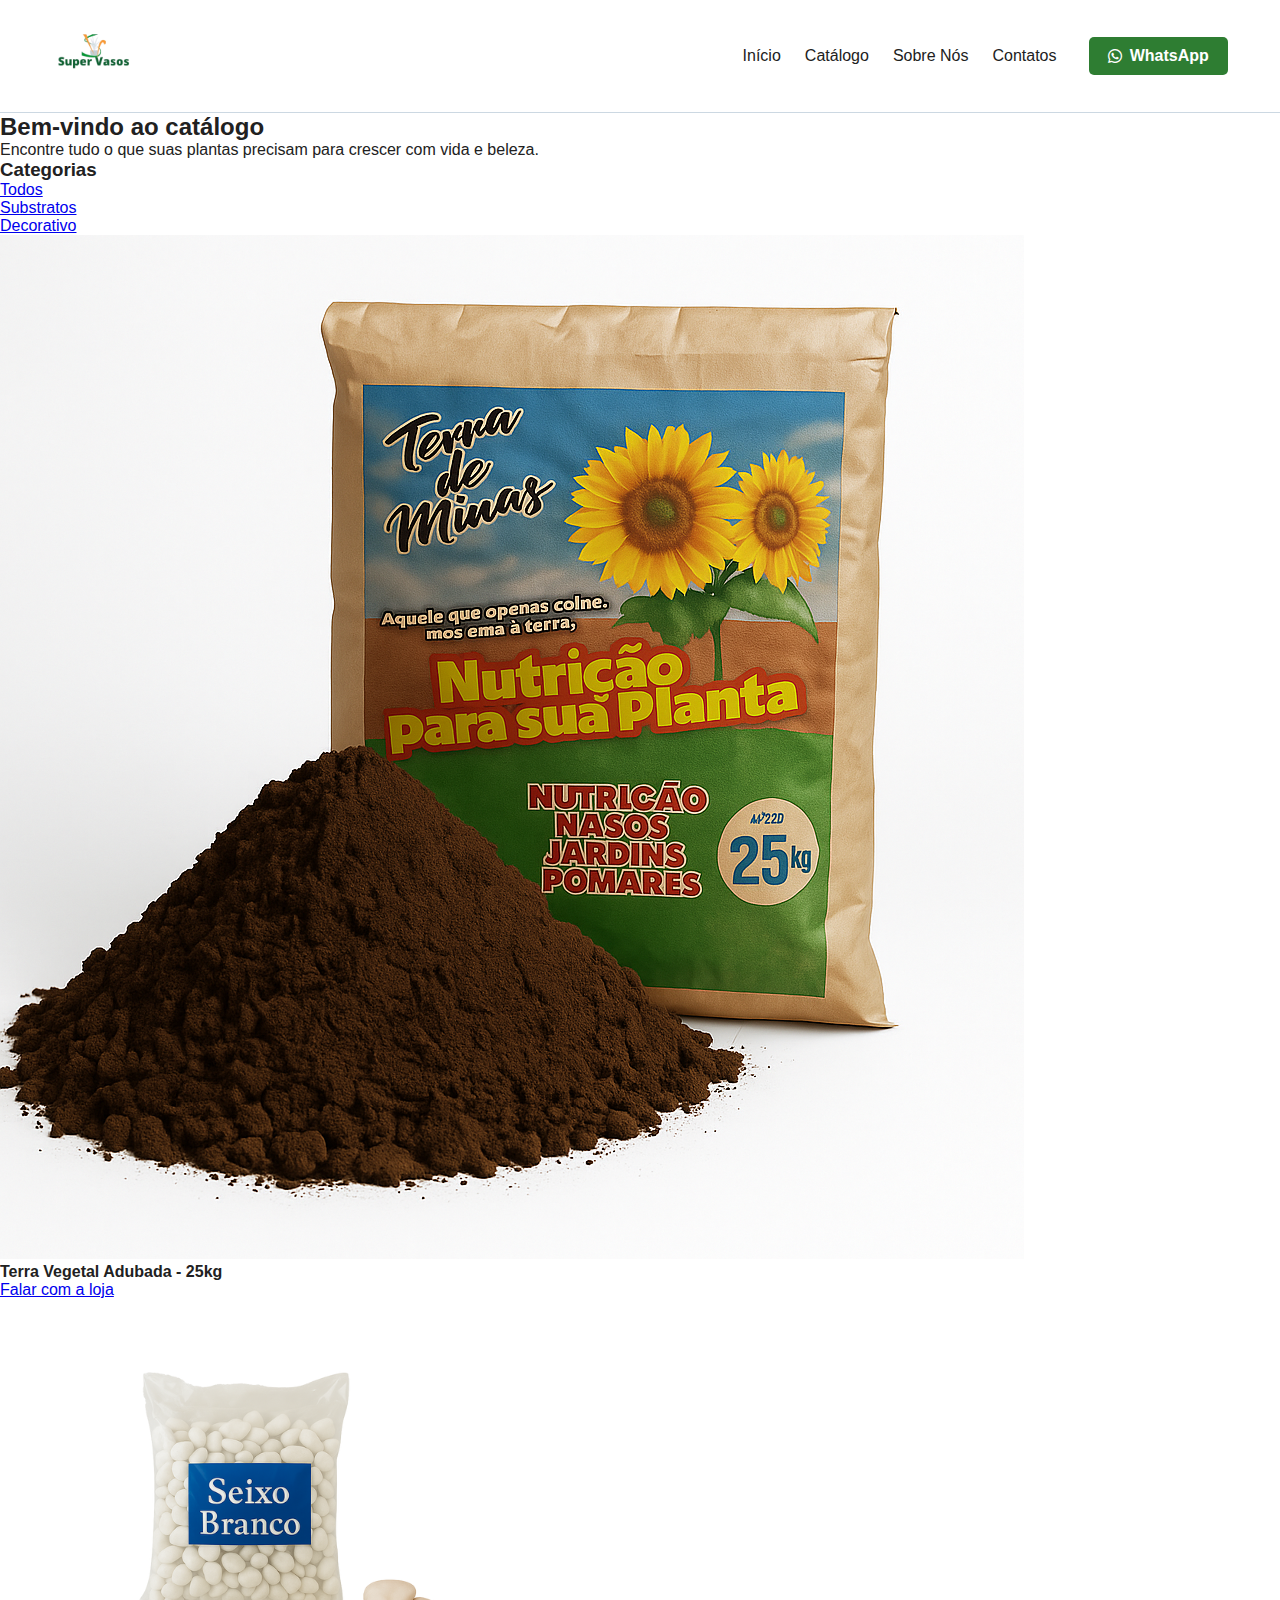
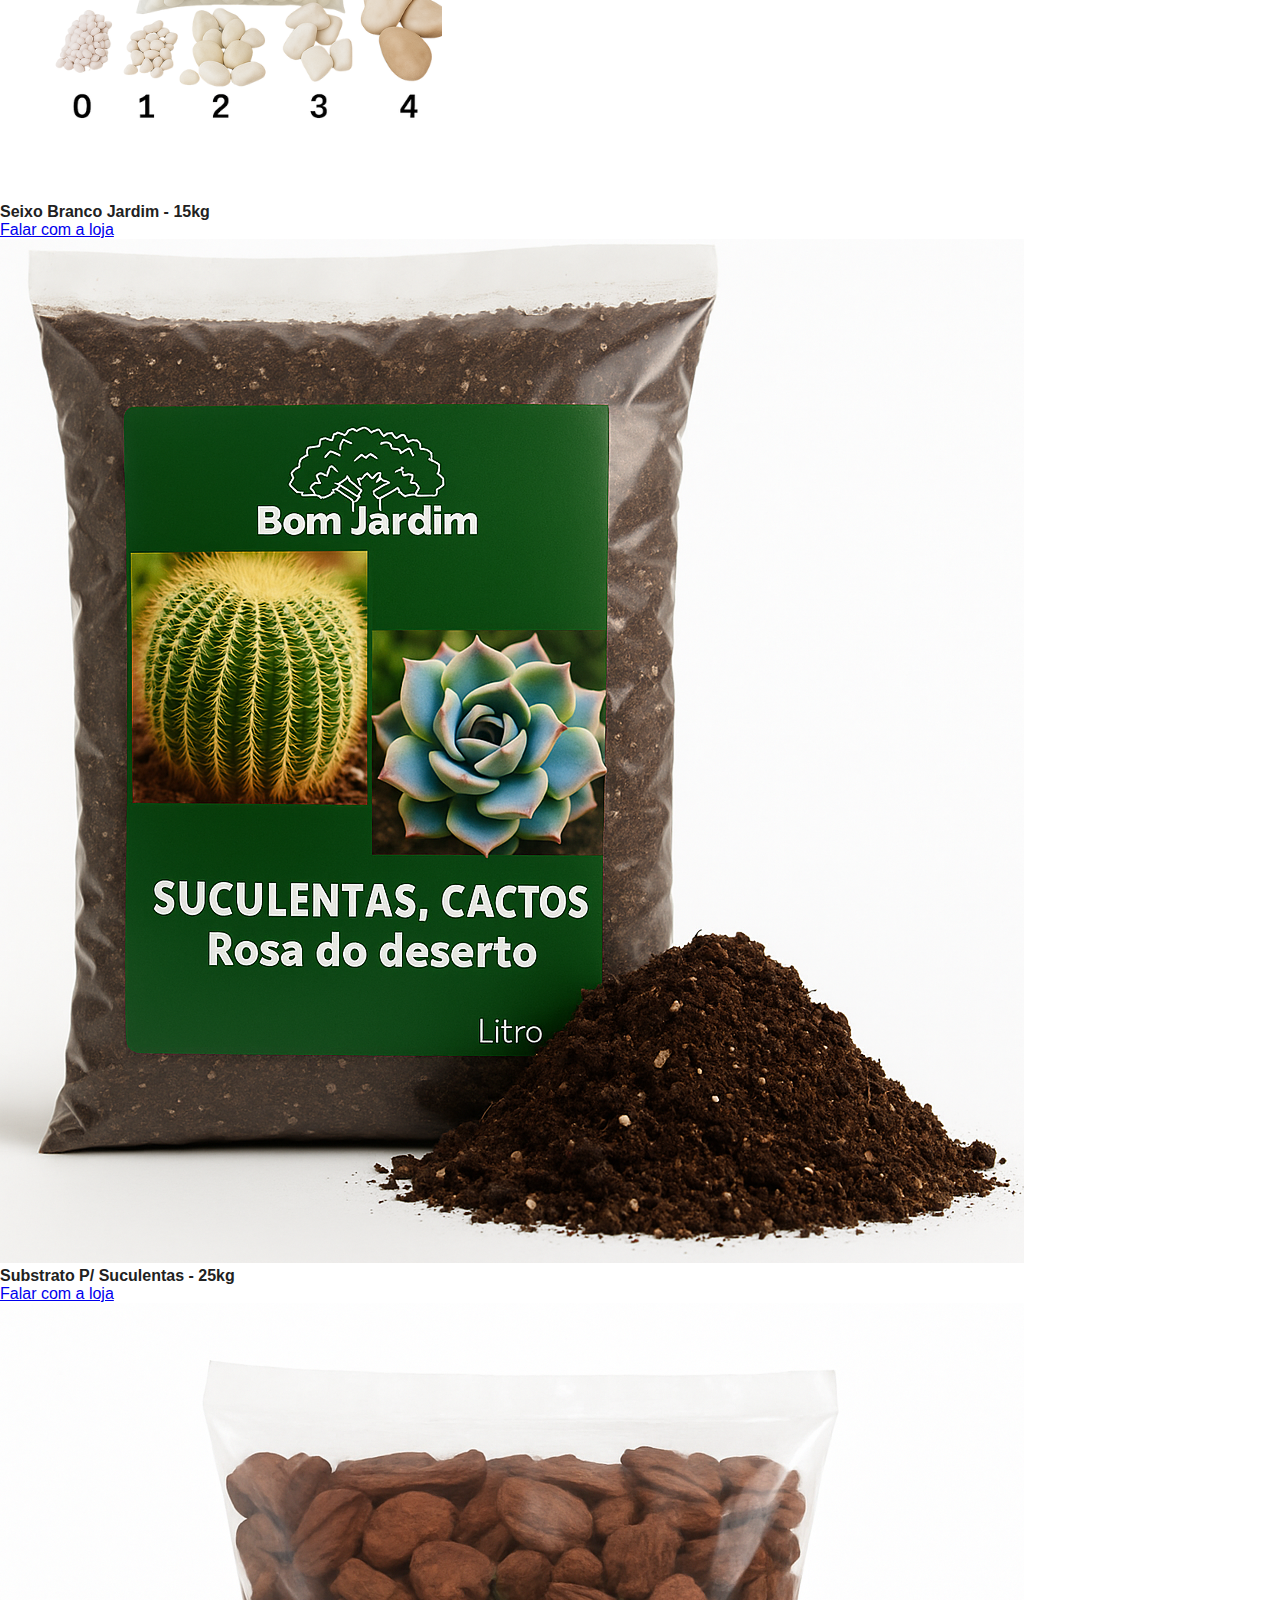
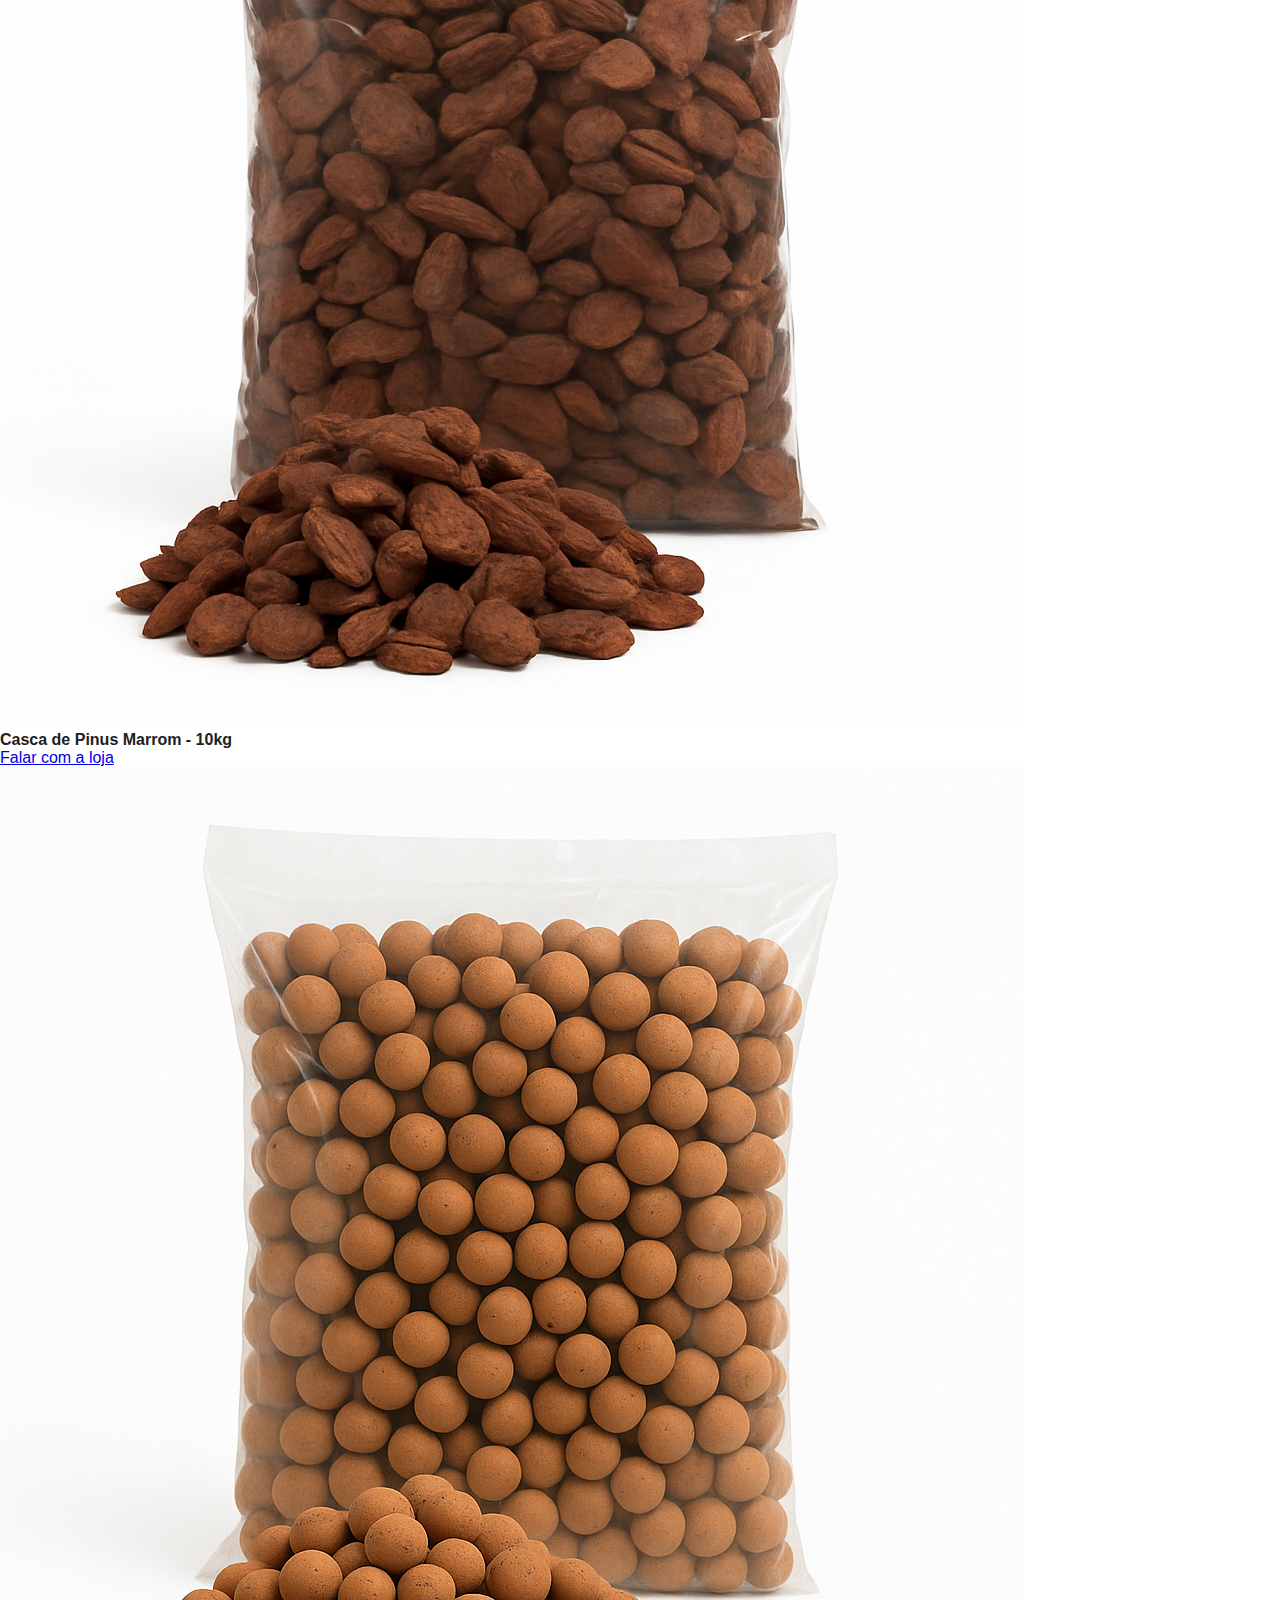
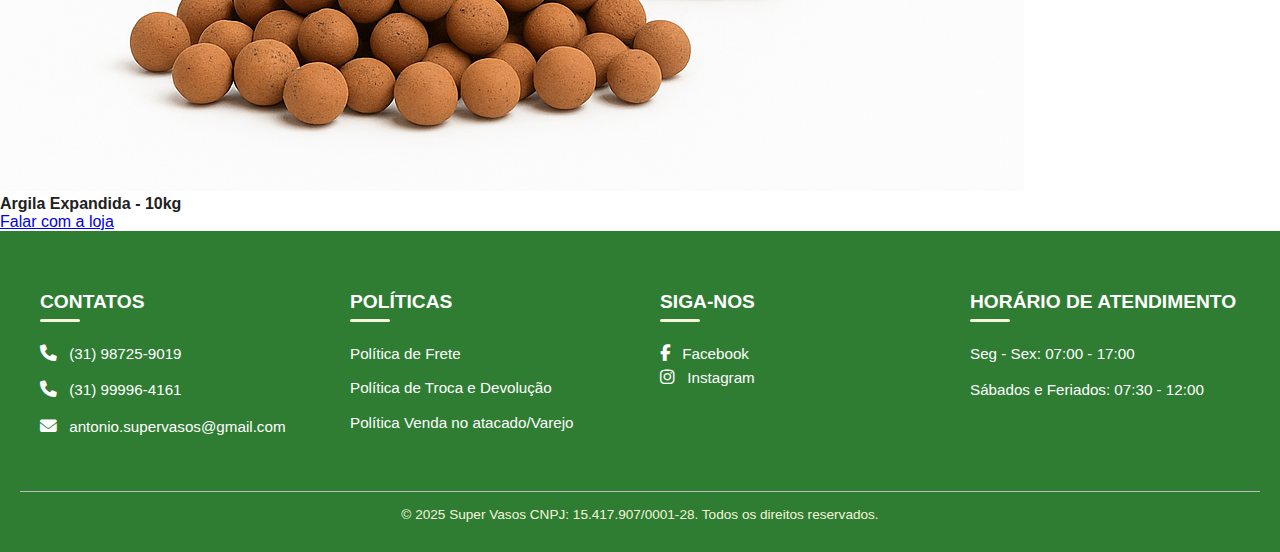
<file: produtosvariavel.html>
<!DOCTYPE html>
<html lang="pt-BR">
<head>
  <meta charset="UTF-8"/>
  <meta name="viewport" content="width=device-width,initial-scale=1.0" />
  <title>Super Vasos</title>

  
  <link rel="stylesheet" href="./styles/style.css" />
 
  <link rel="stylesheet" href="https://cdnjs.cloudflare.com/ajax/libs/font-awesome/6.5.0/css/all.min.css">
</head>
<body>
  
  <!-- 🔝 HEADER -->
  <header class="header-principal">
    <div class="header-container">
      
      <!-- Logo -->
      <div class="logo-container">
        <a href="index.html">
          <img src="./imagens/logotipo2.png" alt="Logo Super Vasos"/>
        </a>              
      </div>

      <!-- Menu -->
      <nav class="nav-menu">
        <ul class="menu">
          <li><a href="index.html">Início</a></li>
          <li><a href="#catalogo">Catálogo</a></li>
          <li><a href="./sobre.html">Sobre Nós</a></li>
          <li><a href="./contato.htmls">Contatos</a></li>
        </ul>

        <!-- Botão WhatsApp -->
        <div class="whatsapp-button">
          <a href="https://wa.me/5531998846515" target="_blank" rel="noopener" class="btn-whatsapp">
            <i class="fa-brands fa-whatsapp"></i> WhatsApp</a>
        </div>
      </nav> <!-- 🔹 aqui faltava fechar -->
    </div>
  </header>

      <!-- Introdução Catálogo -->
        <section class="content-variados">
          <h2>Bem-vindo ao catálogo</h2>
          <p>Encontre tudo o que suas plantas precisam para crescer com vida e beleza.</p>
        </section>

        <!-- Container principal -->
        <div class="container-variados">
          
          <!-- Sidebar -->
          <aside class="sidebar">  
            <h3>Categorias</h3>
            <ul>
              <li><a href="#" data-cat="todos">Todos</a></li>
              <li><a href="#" data-cat="substratos">Substratos</a></li>
              <li><a href="#" data-cat="decorativos">Decorativo</a></li>
            </ul>
          </aside>

          <!-- Lista de produtos -->
          <div class="content-variado">
            <div class="lista-variados">

                <div class="list-vvariados" data-categoria="substratos">
                <img src="./imagens/produtosvariados/terra-preparada.png" alt="terra">
                <h4>Terra Vegetal Adubada - 25kg</h4>
                <a href="https://wa.me/5531998846515" class="btn-variados">Falar com a loja</a>    
              </div>

              <div class="list-vvariados" data-categoria="decorativos">
                <img src="./imagens/produtosvariados/seixos.png" alt="Seixo">
                <h4>Seixo Branco Jardim - 15kg</h4>
                <a href="https://wa.me/5531998846515" class="btn-variados">Falar com a loja</a>
              </div>

              <div class="list-vvariados" data-categoria="substratos">
                <img src="./imagens/produtosvariados/terra suculenta.png" alt="terra suculenta">
                <h4>Substrato P/ Suculentas - 25kg</h4>
                <a href="https://wa.me/5531998846515" class="btn-variados">Falar com a loja</a>

              </div>

              <div class="list-vvariados" data-categoria="decorativos">
                <img src="./imagens/produtosvariados/casca de pino.png" alt="Casca de pinus">
                <h4>Casca de Pinus Marrom - 10kg</h4>
                <a href="https://wa.me/5531998846515" class="btn-variados">Falar com a loja</a>

              </div>

              <div class="list-vvariados" data-categoria="decorativos">
                <img src="./imagens/produtosvariados/argila.png" alt="argila expandida">
                <h4>Argila Expandida - 10kg</h4>
              <a href="https://wa.me/5531998846515" class="btn-variados">Falar com a loja</a>
              </div>
        </div> 
        </div> 
        </div>

  

  <!--Rodape-->
  <footer class="footer">
    <div class="container-footer">

      <!-- Contato -->
      <div class="footer-col">
        <h4>Contatos</h4>
        <p><i class="fa-solid fa-phone"></i> (31) 98725-9019</p>
        <p><i class="fa-solid fa-phone"></i> (31) 99996-4161</p>
        <p><i class="fa-solid fa-envelope"></i> antonio.supervasos@gmail.com</p>
      </div>

      <!-- Lista vertical de políticas -->
      <div class="footer-col">
        <h4>Políticas</h4>
        <ul class="lista-vertical">
          <li><a href="./rodape/Politicadefrete.html">Política de Frete</a></li>
          <li><a href="./rodape/Política de Troca e Devolução.html">Política de Troca e Devolução</a></li>
          <li><a href="./rodapé/politicavenda.html">Política Venda no atacado/Varejo</a></li>         
        </ul>
      </div>

      <!-- Redes sociais -->
      <div class="footer-col">
        <h4>Siga-nos</h4>
        <a href="#"><i class="fa-brands fa-facebook-f"></i> Facebook</a><br>
        <a href="#"><i class="fa-brands fa-instagram"></i> Instagram</a>
      </div>

      <!-- Horário de atendimento -->
      <div class="footer-col">
        <h4>Horário de Atendimento</h4>
        <p>Seg - Sex: 07:00 - 17:00</p>
        <p>Sábados e Feriados: 07:30 - 12:00</p>
      </div>

    </div>

    <!-- Direitos -->
    <div class="footer-bottom">
      <p>© 2025 Super Vasos CNPJ: 15.417.907/0001-28. Todos os direitos reservados.</p>
    </div>
  </footer>


<script src="./carrossel.js"></script>
</body>
</html>
</file>
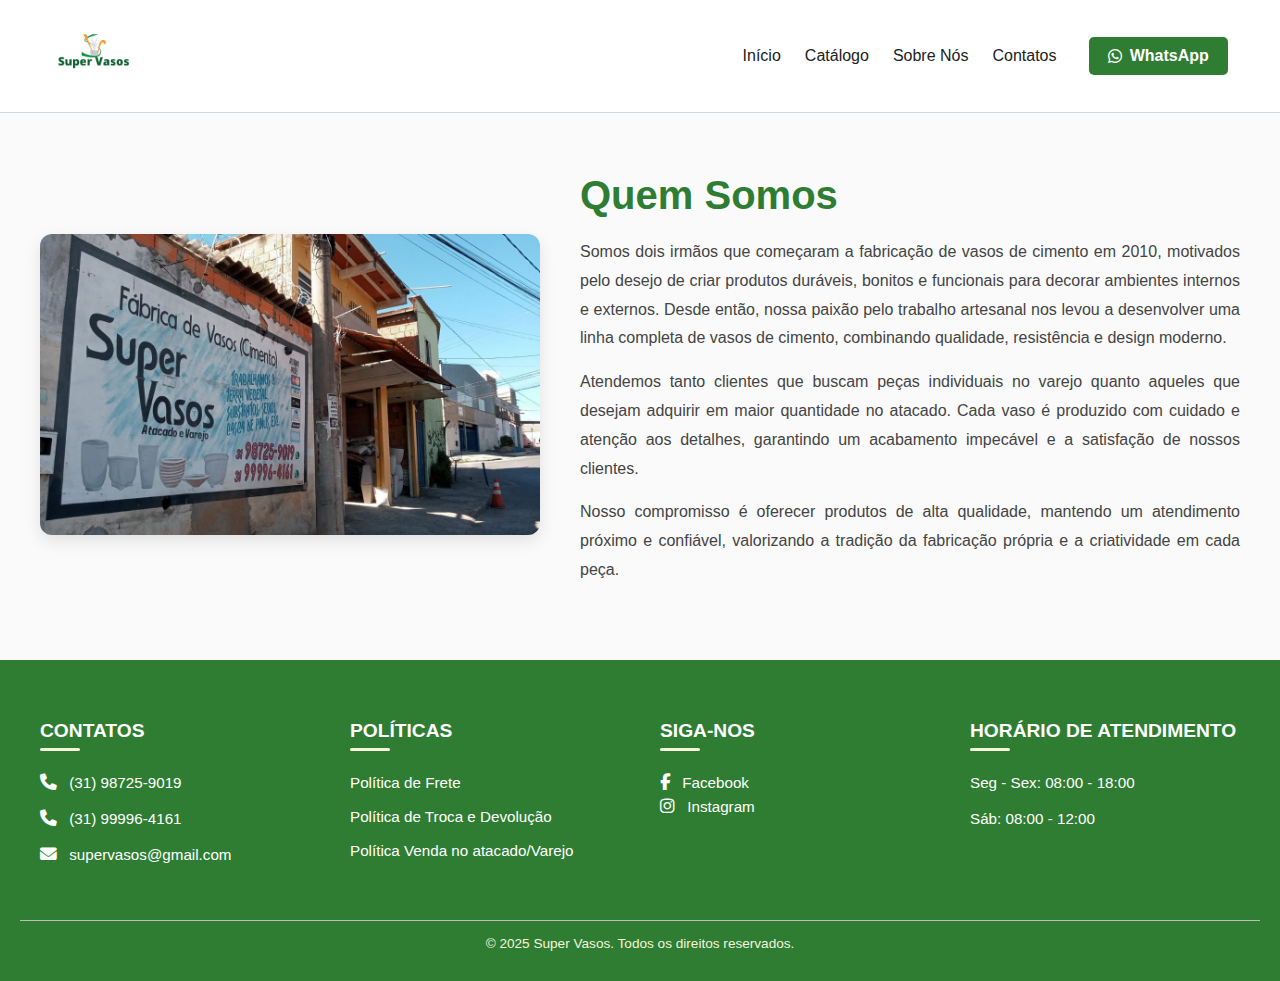
<file: sobre.html>
<!DOCTYPE html>
<html lang="pt-BR">
<head>
  <meta charset="UTF-8"/>
  <meta name="viewport" content="width=device-width,initial-scale=1.0" />
  <title>Super Vasos</title>

  <!-- ✅ CSS principal -->
  <link rel="stylesheet" href="./styles/style.css" />
  <!-- ✅ Ícones Font Awesome -->
  <link rel="stylesheet" href="https://cdnjs.cloudflare.com/ajax/libs/font-awesome/6.5.0/css/all.min.css">
</head>
<body>
  
  <!-- 🔝 HEADER -->
  <header class="header-principal">
    <div class="header-container">
      
      <!-- Logo -->
      <div class="logo-container">
        <a href="index.html">
          <img src="./imagens/logotipo2.png" alt="Logo Super Vasos"/>
        </a>              
      </div>

      <!-- Menu -->
      <nav class="nav-menu">
        <ul class="menu">
          <li><a href="./index.html">Início</a></li>
          <li><a href="#catalogo">Catálogo</a></li>
          <li><a href="./sobre.html">Sobre Nós</a></li>
          <li><a href="./contato.html">Contatos</a></li>
        </ul>

        <!-- Botão WhatsApp -->
        <div class="whatsapp-button">
          <a href="https://wa.me/5531998846515" target="_blank" rel="noopener" class="btn-whatsapp">
            <i class="fa-brands fa-whatsapp"></i> WhatsApp</a>
        </div>
      </nav> <!-- 🔹 aqui faltava fechar -->
    </div>
  </header>

<section class="quem-somos">
  <div class="container-sobre">
    <div class="imagem-sobre">
      <img src="./imagens/sobrenois.jpeg" alt="Super Vasos" />
    </div>
    <div class="texto-sobre">
      <h2>Quem Somos</h2>
      <p>Somos dois irmãos que começaram a fabricação de vasos de cimento em 2010, motivados pelo desejo de criar produtos duráveis, bonitos e funcionais para decorar ambientes internos e externos. Desde então, nossa paixão pelo trabalho artesanal nos levou a desenvolver uma linha completa de vasos de cimento, combinando qualidade, resistência e design moderno.</p>
      <p>Atendemos tanto clientes que buscam peças individuais no varejo quanto aqueles que desejam adquirir em maior quantidade no atacado. Cada vaso é produzido com cuidado e atenção aos detalhes, garantindo um acabamento impecável e a satisfação de nossos clientes.</p>
      <p>Nosso compromisso é oferecer produtos de alta qualidade, mantendo um atendimento próximo e confiável, valorizando a tradição da fabricação própria e a criatividade em cada peça.</p>
    </div>
  </div>
</section>



  




  <!--Rodape-->

<footer class="footer">
  <div class="container-footer">

  

    <!-- Contato -->
    <div class="footer-col">
      <h4>Contatos</h4>
      <p><i class="fa-solid fa-phone"></i> (31) 98725-9019</p>
      <p><i class="fa-solid fa-phone"></i> (31) 99996-4161</p>
      <p><i class="fa-solid fa-envelope"></i> supervasos@gmail.com</p>
    </div>

    <!-- Lista vertical de políticas -->
    <div class="footer-col">
      <h4>Políticas</h4>
      <ul class="lista-vertical">
        <li><a href="./rodape/Politicadefrete.html">Política de Frete</a></li>
        <li><a href="./rodape/Política de Troca e Devolução.html">Política de Troca e Devolução</a></li>
        <li><a href="./rodapé/politicavenda.html">Política Venda no atacado/Varejo</a></li>
      </ul>
    </div>

    <!-- Redes sociais -->
    <div class="footer-col">
      <h4>Siga-nos</h4>
      <a href="#"><i class="fa-brands fa-facebook-f"></i> Facebook</a><br>
      <a href="#"><i class="fa-brands fa-instagram"></i> Instagram</a>
    </div>

    <!-- Horário de atendimento -->
    <div class="footer-col">
      <h4>Horário de Atendimento</h4>
      <p>Seg - Sex: 08:00 - 18:00</p>
      <p>Sáb: 08:00 - 12:00</p>
    </div>

  </div>

  <!-- Direitos -->
  <div class="footer-bottom">
    <p>© 2025 Super Vasos. Todos os direitos reservados.</p>
  </div>
</footer>
</file>
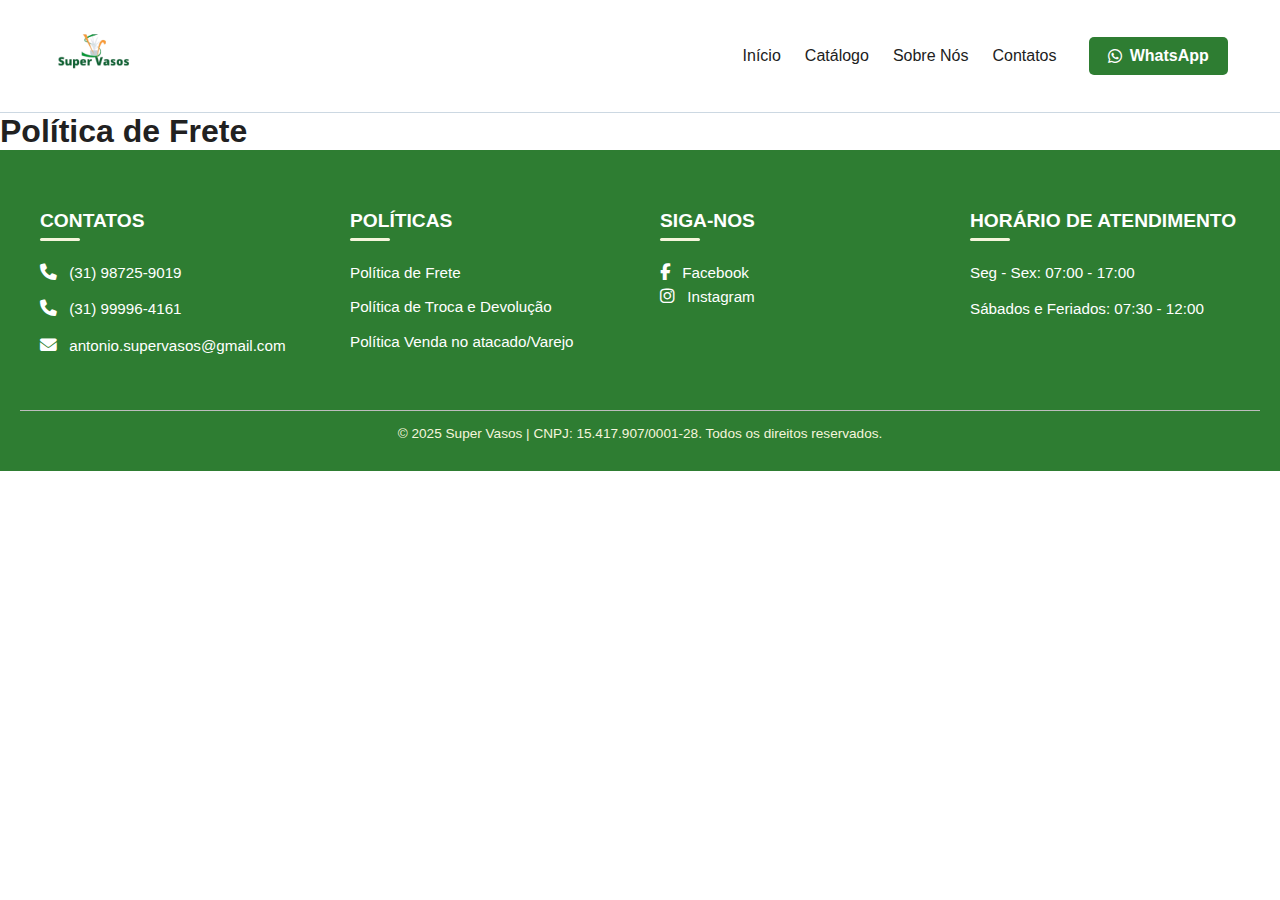
<file: rodape/Politicadefrete.html>
<!DOCTYPE html>
<html lang="pt-BR">
    <head>
      <meta charset="UTF-8"/>
      <meta name="viewport" content="width=device-width,initial-scale=1.0" />
      <title>Politica de Frete</title>

      <link rel="stylesheet" href="../styles/style.css" />
      <link rel="stylesheet" href="https://cdnjs.cloudflare.com/ajax/libs/font-awesome/6.5.0/css/all.min.css">
    </head>
    <body>

  <!-- 🔝 HEADER -->
  <header class="header-principal">
    <div class="header-container">

      <!-- Logo -->
      <div class="logo-container">
        <a href="../index.html">
          <img src="../imagens/logotipo2.png" alt="Logo Super Vasos"/>
        </a>
      </div>

      <!-- Menu -->
      <nav class="nav-menu">
        <ul class="menu">
          <li><a href="../index.html">Início</a></li>
          <li><a href="#catalogo">Catálogo</a></li>
          <li><a href="../sobre.html">Sobre Nós</a></li>
          <li><a href="../contato.html">Contatos</a></li>
        </ul>

        <!-- Botão WhatsApp -->
        <div class="whatsapp-button">
          <a href="https://wa.me/5531998846515" target="_blank" rel="noopener" class="btn-whatsapp">
            <i class="fa-brands fa-whatsapp"></i> WhatsApp
          </a>
        </div>
      </nav>
    </div>
  </header>

  <!-- 🛒 CONTEÚDO PRINCIPAL -->
  <main class="container-venda" >
    <div class="">
      <h1>Política de Frete </h1>

      
      
    </div>
  </main>

  <!-- 🦶 RODAPÉ -->
  <footer class="footer">
    <div class="container-footer">

      <!-- Contato -->
      <div class="footer-col">
        <h4>Contatos</h4>
        <p><i class="fa-solid fa-phone"></i> (31) 98725-9019</p>
        <p><i class="fa-solid fa-phone"></i> (31) 99996-4161</p>
        <p><i class="fa-solid fa-envelope"></i> antonio.supervasos@gmail.com</p>
      </div>

      <!-- Políticas -->
      <div class="footer-col">
        <h4>Políticas</h4>
        <ul class="lista-vertical">
            <li><a href="../rodape/Politicadefrete.html">Política de Frete</a></li>
            <li><a href="../rodape/PolíticadeTrocaeDevolução.html">Política de Troca e Devolução</a></li>
            <li><a href="../rodape/politicavenda.html">Política Venda no atacado/Varejo</a></li>
        </ul>
      </div>

      <!-- Redes sociais -->
      <div class="footer-col">
        <h4>Siga-nos</h4>
        <a href="https://www.facebook.com" target="_blank" rel="noopener">
          <i class="fa-brands fa-facebook-f"></i> Facebook
        </a><br>
        <a href="https://www.instagram.com/super.vasos/" target="_blank" rel="noopener">
          <i class="fa-brands fa-instagram"></i> Instagram
        </a>
      </div>

      <!-- Horário de atendimento -->
      <div class="footer-col">
        <h4>Horário de Atendimento</h4>
        <p>Seg - Sex: 07:00 - 17:00</p>
        <p>Sábados e Feriados: 07:30 - 12:00</p>
      </div>

    </div>

    <!-- Direitos -->
    <div class="footer-bottom">
      <p>© 2025 Super Vasos | CNPJ: 15.417.907/0001-28. Todos os direitos reservados.</p>
    </div>
  </footer>

</body>
</html>
</file>
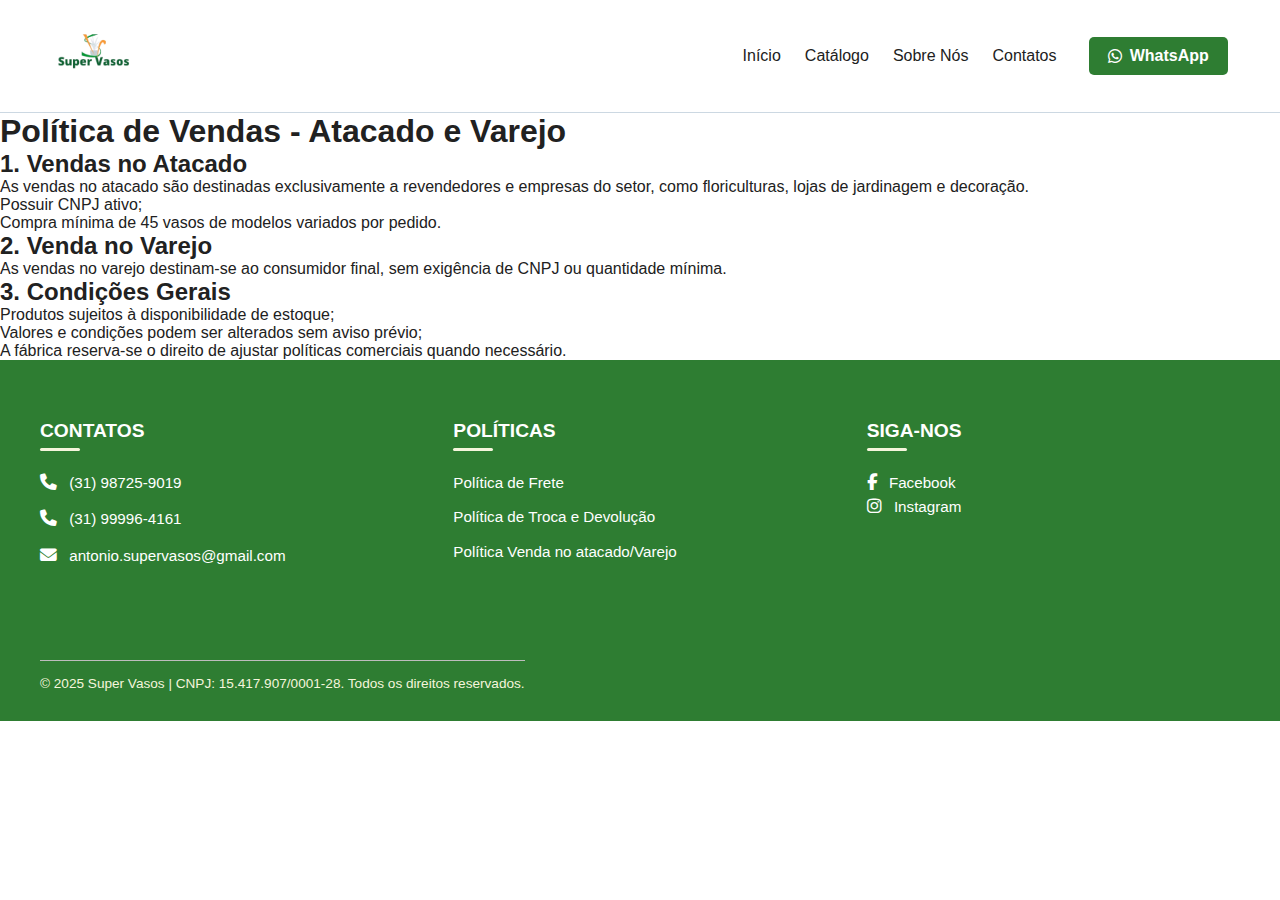
<file: rodape/politicavenda.html>
<!DOCTYPE html>
<html lang="pt-BR">
    <head>
      <meta charset="UTF-8"/>
      <meta name="viewport" content="width=device-width,initial-scale=1.0" />
      <title>Politica de Vendas - Atacado e Varejo </title>

      <link rel="stylesheet" href="../styles/style.css">
      <link rel="stylesheet" href="https://cdnjs.cloudflare.com/ajax/libs/font-awesome/6.5.0/css/all.min.css">
    </head>
    <body>

  <!-- 🔝 HEADER -->
  <header class="header-principal">
    <div class="header-container">

      <!-- Logo -->
      <div class="logo-container">
        <a href="../index.html">
          <img src="../imagens/logotipo2.png" alt="Logo Super Vasos"/>
        </a>
      </div>

      <!-- Menu -->
      <nav class="nav-menu">
        <ul class="menu">
          <li><a href="../index.html">Início</a></li>
          <li><a href="../index.html">Catálogo</a></li>
          <li><a href="../sobre.html">Sobre Nós</a></li>
          <li><a href="../contato.html">Contatos</a></li>
        </ul>

        <!-- Botão WhatsApp -->
        <div class="whatsapp-button">
          <a href="https://wa.me/5531987259019" target="_blank" rel="noopener" class="btn-whatsapp">
            <i class="fa-brands fa-whatsapp"></i> WhatsApp
          </a>
        </div>
      </nav>
    </div>
  </header>

  <!-- 🛒 CONTEÚDO PRINCIPAL -->
  <main class="container-venda" >
    <div class="conteudo-venda">
      <h1>Política de Vendas - Atacado e Varejo</h1>

      <section>
        <h2>1. Vendas no Atacado</h2>
        <p>As vendas no atacado são destinadas exclusivamente a revendedores e empresas do setor, como floriculturas, lojas de jardinagem e decoração.</p>
        <ul>
          <li>Possuir CNPJ ativo;</li>
          <li>Compra mínima de 45 vasos de modelos variados por pedido.</li>
        </ul>
      </section>

      <section>
        <h2>2. Venda no Varejo</h2>
        <p>As vendas no varejo destinam-se ao consumidor final, sem exigência de CNPJ ou quantidade mínima.</p>
      </section>

      <section>
        <h2>3. Condições Gerais</h2>
        <ul>
          <li>Produtos sujeitos à disponibilidade de estoque;</li>
          <li>Valores e condições podem ser alterados sem aviso prévio;</li>
          <li>A fábrica reserva-se o direito de ajustar políticas comerciais quando necessário.</li>
        </ul>
      </section>
    </div>
  </main>

  <!-- 🦶 RODAPÉ -->
  <footer class="footer">
    <div class="container-footer">

      <!-- Contato -->
      <div class="footer-col">
        <h4>Contatos</h4>
        <p><i class="fa-solid fa-phone"></i> (31) 98725-9019</p>
        <p><i class="fa-solid fa-phone"></i> (31) 99996-4161</p>
        <p><i class="fa-solid fa-envelope"></i> antonio.supervasos@gmail.com</p>
      </div>

      <!-- Políticas -->
      <div class="footer-col">
        <h4>Políticas</h4>
        <ul class="lista-vertical">
          <li><a href="../rodape/Politicadefrete.html">Política de Frete</a></li>
          <li><a href="../rodape/PolíticadeTrocaeDevolução.html">Política de Troca e Devolução</a></li>
          <li><a href="../rodape/politicavenda.html">Política Venda no atacado/Varejo</a></li>
        </ul>
      </div>

      <!-- Redes sociais -->
      <div class="footer-col">
        <h4>Siga-nos</h4>
        <a href="https://www.facebook.com" target="_blank" rel="noopener">
          <i class="fa-brands fa-facebook-f"></i> Facebook
        </a><br>
        <a href="https://www.instagram.com/super.vasos/" target="_blank" rel="noopener">
          <i class="fa-brands fa-instagram"></i> Instagram
        </a>
      </div>


    <!-- Direitos -->
    <div class="footer-bottom">
      <p>© 2025 Super Vasos | CNPJ: 15.417.907/0001-28. Todos os direitos reservados.</p>
    </div>
  </footer>

</body>
</html>
</file>
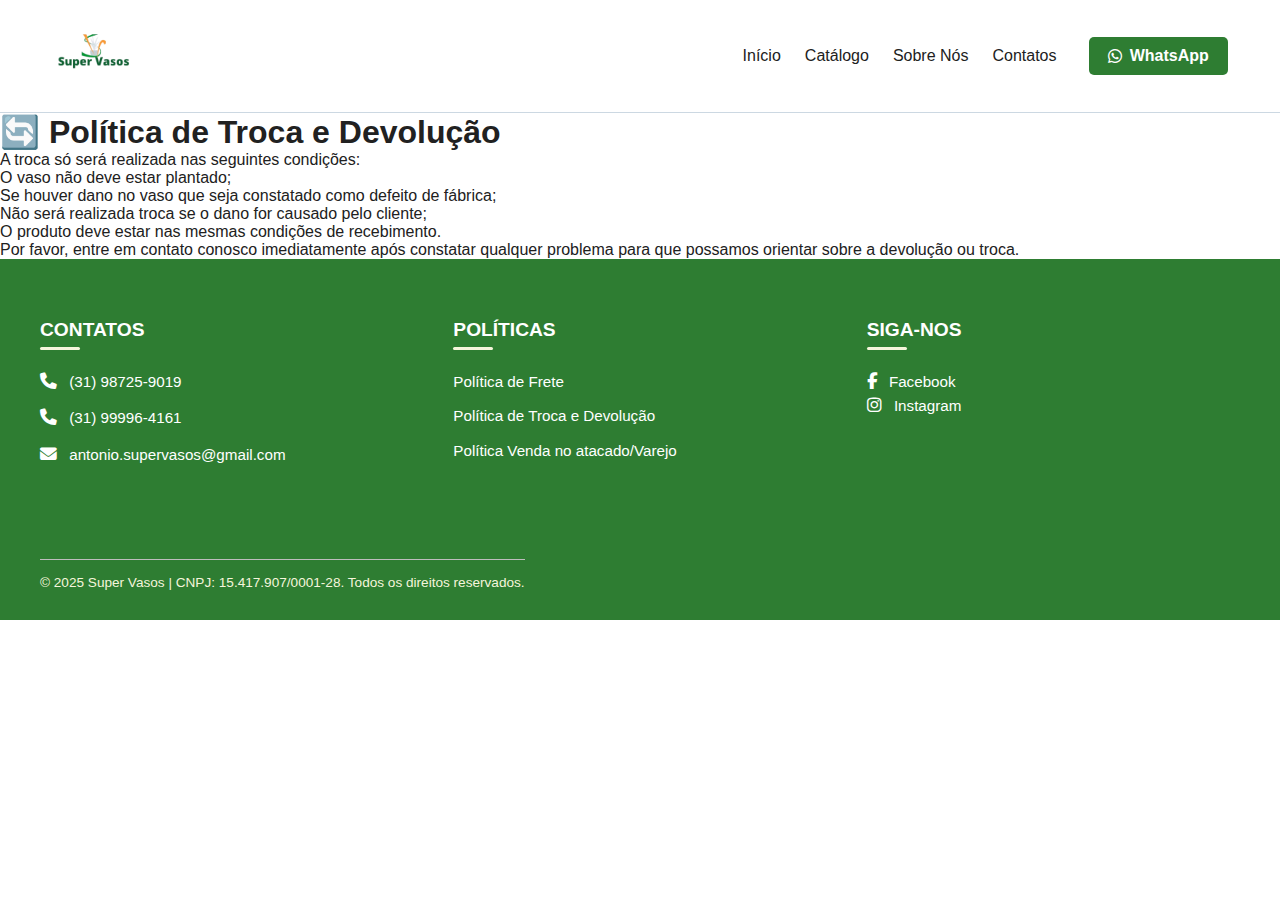
<file: rodape/PolíticadeTrocaeDevolução.html>
<!DOCTYPE html>
<html lang="pt-BR">
    <head>
      <meta charset="UTF-8"/>
      <meta name="viewport" content="width=device-width,initial-scale=1.0" />
      <title>Politica de Troca e Devolução </title>

      <link rel="stylesheet" href="../styles/style.css" />
      <link rel="stylesheet" href="https://cdnjs.cloudflare.com/ajax/libs/font-awesome/6.5.0/css/all.min.css">
    </head>
    <body>

  <!-- 🔝 HEADER -->
  <header class="header-principal">
    <div class="header-container">

      <!-- Logo -->
      <div class="logo-container">
        <a href="../index.html">
          <img src="../imagens/logotipo2.png" alt="Logo Super Vasos"/>
        </a>
      </div>

      <!-- Menu -->
      <nav class="nav-menu">
        <ul class="menu">
          <li><a href="../index.html">Início</a></li>
          <li><a href="../index.html">Catálogo</a></li>
          <li><a href="../sobre.html">Sobre Nós</a></li>
          <li><a href="../contato.html">Contatos</a></li>
        </ul>

        <!-- Botão WhatsApp -->
        <div class="whatsapp-button">
          <a href="https://wa.me/5531987259019" target="_blank" rel="noopener" class="btn-whatsapp">
            <i class="fa-brands fa-whatsapp"></i> WhatsApp
          </a>
        </div>
      </nav>
    </div>
  </header>

  <!-- 🛒 CONTEÚDO PRINCIPAL -->
  <main class="container-trocaedevolucao" >
    <div class="troca-devolucao-texto">
      <h1> 🔄 Política de Troca e Devolução </h1>
      <p>A troca só será realizada nas seguintes condições:</p>
    <ul>
      <li>O vaso não deve estar plantado;</li>
      <li>Se houver dano no vaso que seja constatado como defeito de fábrica;</li>
      <li>Não será realizada troca se o dano for causado pelo cliente;</li>
        <li>O produto deve estar nas mesmas condições de recebimento.</li>
      </ul>
      <p>Por favor, entre em contato conosco imediatamente após constatar qualquer problema para que possamos orientar sobre a devolução ou troca.</p>
      </div>
    </main>

  

  <!-- 🦶 RODAPÉ -->
  <footer class="footer">
    <div class="container-footer">

      <!-- Contato -->
      <div class="footer-col">
        <h4>Contatos</h4>
        <p><i class="fa-solid fa-phone"></i> (31) 98725-9019</p>
        <p><i class="fa-solid fa-phone"></i> (31) 99996-4161</p>
        <p><i class="fa-solid fa-envelope"></i> antonio.supervasos@gmail.com</p>
      </div>

      <!-- Políticas -->
      <div class="footer-col">
        <h4>Políticas</h4>
        <ul class="lista-vertical">
          <li><a href="../rodape/Politicadefrete.html">Política de Frete</a></li>
          <li><a href="../rodape/PolíticadeTrocaeDevolução.html">Política de Troca e Devolução</a></li>
          <li><a href="../rodape/politicavenda.html">Política Venda no atacado/Varejo</a></li>
        </ul>
      </div>

      <!-- Redes sociais -->
      <div class="footer-col">
        <h4>Siga-nos</h4>
        <a href="https://www.facebook.com" target="_blank" rel="noopener">
          <i class="fa-brands fa-facebook-f"></i> Facebook
        </a><br>
        <a href="https://www.instagram.com/super.vasos/" target="_blank" rel="noopener">
          <i class="fa-brands fa-instagram"></i> Instagram
        </a>
      </div>

 

    <!-- Direitos -->
    <div class="footer-bottom">
      <p>© 2025 Super Vasos | CNPJ: 15.417.907/0001-28. Todos os direitos reservados.</p>
    </div>
  </footer>

</body>
</html>
</file>
<file: styles/style.css>
/* Reset */
* {
  margin: 0;
  padding: 0;
  box-sizing: border-box;
  list-style: none;
  font-family: 'Poppins', sans-serif;
}

/* Paleta de cores */
:root {
  --verde: #2E7D32;       
  --laranja: #EF6C00;     
  --cinza-cimento: #BDBDBD; 
  --bege: #F5F5DC;        
  --branco: #ffffff;      
  --preto: #212121;       
  --azul: #003b6f;
  --azul-claro: #00B0D8;
  --roxo: #5e4b8b;
  --cinza: #f2f2f2;
  --border: 0.1rem solid rgba(0, 59, 111, 0.2);
}

/* Body */
body {
  background-color: var(--branco);
  color: var(--preto);
}

/* 🔝 HEADER */
.header-principal {
  background: var(--branco);
  border-bottom: var(--border);
  padding: 1rem 2rem;
}

.header-container {
  display: flex;
  justify-content: space-between;
  align-items: center;
  height: 80px; /* altura fixa do header */
  padding: 0 20px; /* espaço interno */
}

.logo-container {
  display: flex;
  align-items: center;
  height: 100%; /* ocupa a altura do header, mas não aumenta */
}

.logo-container img {
  height: 100%; /* logo ocupa a altura do container sem expandir o header */
  width: auto;  /* mantém proporção */
  display: block;
  max-height: 80px; /* limite máximo */
}


/* MENU */
.nav-menu {
  display: flex;
  align-items: center;
  gap: 2rem;
}

.menu {
  display: flex;
  gap: 1.5rem;
}

.menu a {
  text-decoration: none;
  color: var(--preto);
  font-weight: 500;
  transition: 0.3s;
}

.menu a:hover {
  color: var(--verde);
}

/* BOTÃO WHATSAPP */
.btn-whatsapp {
  background: var(--verde);
  color: var(--branco);
  padding: 0.6rem 1.2rem;
  border-radius: 5px;
  text-decoration: none;
  font-weight: bold;
  display: flex;
  align-items: center;
  gap: 0.5rem;
  transition: 0.3s;
}

.btn-whatsapp:hover {
  background: #1b5e20;
}

/* CSS: styles relacionados ao carrossel (adicione ao seu style.css) */

.capa-banner { position: relative; width: 100%; overflow: hidden; }
.banner { position: relative; }

/* container que desliza */
.slides {
  display: flex;
  width: 100%;
  transition: transform 0.6s ease;
  will-change: transform;
}

/* cada slide ocupa 100% da viewport (1 por vez) */
.slide {
  min-width: 100%;
  height: 80vh;              /* ajuste a altura como preferir */
  position: relative;        /* importante para posicionar o conteúdo dentro */
  overflow: hidden;
}

/* imagem cobre todo o slide */
.slide img {
  width: 100%;
  height: 100%;
  object-fit: cover;
  display: block;
  filter: brightness(70%);   /* escurece um pouco para destacar texto */
}

/* conteúdo que fica sobre a imagem (apenas no 1º slide) */
.banner-conteudo {
  position: absolute;
  top: 50%;
  left: 8%;
  transform: translateY(-50%);
  color: var(--branco);
  max-width: 500px;
  z-index: 5;
}

.banner-conteudo h1 {
  font-size: 5rem;
  margin-bottom: 0.5rem;
  color: var(--verde);
}
.banner-conteudo p { margin-bottom: 1rem; font-size: 2rem; color:#fff; }

/* botão destaque */
.btn-destaque {
  display: inline-block;
  background: var(--laranja);
  color: var(--branco);
  padding: 0.7rem 1.2rem;
  border-radius: 6px;
  text-decoration: none;
  font-weight: 600;
  margin-bottom: 4rem;
}

/* botões de navegação */
.prev, .next {
  position: absolute;
  top: 50%;
  transform: translateY(-50%);
  background: rgba(0,0,0,0.45);
  color: #fff;
  border: none;
  width: 44px;
  height: 44px;
  border-radius: 50%;
  font-size: 22px;
  cursor: pointer;
  z-index: 10;
}
/*ta desfocando a imagem*/
.slides .slide:nth-child(1) img {
  filter: blur(4px); /* ajuste o valor, ex: 2px, 6px */
}

.prev { left: 12px; }
.next { right: 12px; }

.produto-sobre {
  display: flex;
  align-items: center; /* alinha imagem e texto pelo meio */
  gap: 3rem; /* espaço entre imagem e texto */
  margin: 60px auto;
  max-width: 1200px;
  padding: 20px;
}

.produto-sobre img {
  width: 30%;   /* imagem ocupa 45% da largura */
  max-width: 500px; /* limita o tamanho máximo */
  height: auto;
  border-radius: 12px;
  box-shadow: 0 6px 16px rgba(0,0,0,0.15);
  object-fit: cover;
}

.produtos-text {
  flex: 1; /* texto ocupa o espaço restante */
}

.produtos-text h2 {
  font-size: 2.5rem;
  margin-bottom: 1rem;
  color: #2c3e50;
  font-weight: 700;
}

.produtos-text p {
  font-size: 1.1rem;
  line-height: 1.8;
  color: #444;
  margin-bottom: 1rem;
  text-align: justify; /* deixa o texto alinhadinho dos dois lados */
}


/* numeros */
.numeros {
  padding: 3rem 2rem;
  text-align: center;
  background: var(--cinza);
}

.numeros-flex {
  display: flex;
  justify-content: center;
  gap: 3rem;
}

.numero-item h3 {
  font-size: 2rem;
  color: var(--azul);
}

.numero-item p {
  margin-top: 0.5rem;
  font-weight: 500;
}

/* Container */
.catalago {
  padding: 60px 20px;
  background: #fafafa;
  text-align: center;
}

.catalago h2 {
  font-size: 2.5rem;
  color: #2c3e50;
  margin-bottom: 10px;
}

.catalago p {
  font-size: 1.2rem;
  color: #555;
  margin-bottom: 30px;
}

/* Menu de Categorias */
.list-opcao {
  display: flex;
  justify-content: center;
  gap: 15px;
  flex-wrap: wrap;
  margin-bottom: 40px;
  list-style: none;
  padding: 0;
}

.list-opcao a {
  padding: 10px 20px;
  border: 1px solid #ddd;
  border-radius: 20px;
  text-decoration: none;
  color: #2c3e50;
  font-weight: 500;
  transition: all 0.3s;
}

.list-opcao a:hover,
.list-opcao .ativo {
  background:var(--verde);
  color: #fff;
  border-color: var(--verde);
}

/* Grid de Produtos */
.grid-produtos {
  display: grid;
  grid-template-columns: repeat(auto-fit, minmax(250px, 1fr));
  gap: 25px;
}

.card-produto {
  background: #fff;
  border-radius: 16px;
  box-shadow: 0 6px 16px rgba(0,0,0,0.1);
  padding: 20px;
  text-align: center;
  transition: transform 0.2s;
}

.card-produto:hover {
  transform: translateY(-5px);
}

.card-produto img {
  width: 100%;
  height: 200px;
  object-fit: cover;
  border-radius: 12px;
  margin-bottom: 15px;
}

.card-produto h3 {
  font-size: 1.3rem;
  color: #2c3e50;
  margin-bottom: 10px;
}

.card-produto p {
  color: #666;
  font-size: 1rem;
  margin-bottom: 10px;
}

.card-produto .preco {
  font-weight: bold;
  color: #27ae60;
  display: block;
  margin-bottom: 15px;
}

.btn-whats {
  display: inline-block;
  padding: 10px 20px;
  background: var(--verde);
  color: #fff;
  border-radius: 20px;
  text-decoration: none;
  transition: background 0.3s;
}

.btn-whats:hover {
  background: #1ebe57;
}

/* Sessão personalizada */
.personalizado {
  margin-top: 50px;
}

.btn-solicitar {
  display: inline-block;
  padding: 12px 25px;
  background: var(--verde);
  color: #fff;
  border-radius: 25px;
  text-decoration: none;
  font-weight: 600;
  transition: background 0.3s;
}

.btn-solicitar:hover {
  background: #219150;
}
/* Depoimentos */
.depoimentos {
  padding: 60px 20px;
  text-align: center;
  background: var(--branco);
}

.depoimentos h2 { margin-bottom: 40px; color: var(--preto); }

.depoimentos-items {
  display: flex;
  flex-wrap: wrap;
  justify-content: center;
  gap: 30px;
}

.depoimento {
  background: var(--cinza);
  padding: 20px;
  border-radius: 10px;
  width: 250px;
}
.footer {
  background: #2E7D32; /* verde principal */
  color: #FFFFFF;       /* texto branco para contraste */
  padding: 60px 20px 30px 20px;
  font-family: 'Poppins', sans-serif;
}

.container-footer {
  display: flex;
  flex-wrap: wrap;
  justify-content: space-between;
  max-width: 1200px;
  margin: 0 auto;
  gap: 40px;
  align-items: flex-start;
}

.footer-col { flex: 1; min-width: 220px; }
.lista-vertical {
  list-style: none; /* remove marcadores */
  padding: 0;
  margin: 0;
}

.lista-vertical li {
  margin-bottom: 10px; /* espaço entre os itens */
}

.lista-vertical li a {
  text-decoration: none;
  color: var(--branco); /* cor do link */
  font-weight: 500;
  transition: color 0.3s;
}

.lista-vertical li a:hover,
.lista-vertical li a.ativo {
  color: #27ae60; /* verde destaque */
}




.footer-col h4 {
  font-size: 1.2em;
  margin-bottom: 20px;
  color: #FFFFFF; /* título branco */
  text-transform: uppercase;
  position: relative;
}

.footer-col h4::after {
  content: "";
  display: block;
  width: 40px;
  height: 3px;
  background: #F5F5DC; /* linha bege clara */
  margin-top: 6px;
  border-radius: 2px;
}

.footer-col p, .footer-col a {
  font-size: 0.95em;
  margin-bottom: 12px;
  color: #FFFFFF; /* texto branco */
  text-decoration: none;
  line-height: 1.6;
}

.footer-col a:hover { color: #EF6C00; } /* laranja no hover */

.footer i { margin-right: 8px; color: #FFFFFF; font-size: 1.1em; }

.footer-bottom {
  text-align: center;
  margin-top: 40px;
  font-size: 0.85em;
  color: #F5F5DC; /* bege para contraste suave */
  border-top: 1px solid #BDBDBD; /* linha cinza cimento */
  padding-top: 15px;
}
/* Reset básico */
* {
  margin: 0;
  padding: 0;
  box-sizing: border-box;
  font-family: 'Poppins', sans-serif;
}

/* Corpo */
body {
  background-color: #fff;
  color: #212121;
}

/* ------------------ Banner Catálogo ------------------ */
.Banner-catalago {
  background-color: #f2f2f2; /* cinza claro */
  padding: 60px 20px;
  text-align: center;
}

.Banner-catalago p {
  font-size: 1.8rem;
  color: #2E7D32; /* verde da paleta */
  font-weight: 600;
}

/* ------------------ Lista de Vasos ------------------ */
.lista-vasos {
  display: flex;
  flex-wrap: wrap;
  justify-content: center;
  gap: 30px;
  padding: 50px 20px;
  background-color: #fafafa;
}

.list-vcimento {
  background: #fff;
  border-radius: 12px;
  box-shadow: 0 6px 16px rgba(0,0,0,0.1);
  padding: 20px;
  width: 220px;
  text-align: center;
  transition: transform 0.2s;
}

.list-vcimento:hover {
  transform: translateY(-5px);
}

.list-vcimento img {
  width: 100%;
  height: 200px;
  object-fit: cover;
  border-radius: 12px;
  margin-bottom: 15px;
}

.list-vcimento p:first-of-type {
  font-weight: 600;
  font-size: 1.2rem;
  color: #2E7D32;
  margin-bottom: 8px;
}

.list-vcimento p:last-of-type {
  font-size: 0.9rem;
  color: #555;
}

/* ------------------ Rodapé ------------------ */
.footer {
  background: #2E7D32;
  color: #fff;
  padding: 60px 20px 30px 20px;
}

.container-footer {
  display: flex;
  flex-wrap: wrap;
  justify-content: space-between;
  gap: 40px;
  max-width: 1200px;
  margin: 0 auto;
}

.footer-col {
  flex: 1;
  min-width: 220px;
}

.footer-col h4 {
  font-size: 1.2em;
  margin-bottom: 20px;
  color: #fff;
  text-transform: uppercase;
  position: relative;
}

.footer-col h4::after {
  content: "";
  display: block;
  width: 40px;
  height: 3px;
  background: #F5F5DC; /* linha bege clara */
  margin-top: 6px;
  border-radius: 2px;
}

.footer-col p, 
.footer-col a {
  font-size: 0.95em;
  margin-bottom: 12px;
  color: #fff;
  text-decoration: none;
  line-height: 1.6;
}

.footer-col a:hover {
  color: #EF6C00; /* laranja do hover */
}

.footer i {
  margin-right: 8px;
  color: #fff;
  font-size: 1.1em;
}

.footer-bottom {
  text-align: center;
  margin-top: 40px;
  font-size: 0.85em;
  color: #F5F5DC;
  border-top: 1px solid #BDBDBD;
  padding-top: 15px;
}

/* Lista vertical */
.lista-vertical {
  list-style: none;
  padding: 0;
  margin: 0;
}

.lista-vertical li {
  margin-bottom: 10px;
}

.lista-vertical li a {
  color: #fff;
  text-decoration: none;
  font-weight: 500;
  transition: color 0.3s;
}

.lista-vertical li a:hover {
  color: #EF6C00;
}

/* ------------------ Responsividade ------------------ */
@media (max-width: 900px) {
  .lista-vasos {
    gap: 20px;
  }

  .list-vcimento {
    width: 40%;
  }
}

@media (max-width: 600px) {
  .list-vcimento {
    width: 100%;
  }

  .container-footer {
    flex-direction: column;
    gap: 20px;
  }
}

/* ------------------ Contato ------------------ */
.contato {
  background-color: #fafafa;
  padding: 60px 20px;
  max-width: 1200px;
  margin: 0 auto;
  text-align: center;
}

.contato h2 {
  font-size: 2.5rem;
  color: #2E7D32; /* verde principal */
  margin-bottom: 30px;
}

.contato h3 {
  font-size: 1.8rem;
  color: #2E7D32;
  margin-top: 40px;
  margin-bottom: 20px;
}

/* Formulário */
.contato form {
  display: flex;
  flex-direction: column;
  gap: 10px;
  max-width: 600px;
  margin: 0 auto 30px auto;
}

.contato label {
  text-align: left;
  font-weight: 600;
  margin-bottom: 5px;
  color: #2c3e50;
}

.contato input,
.contato textarea {
  padding: 12px 15px;
  border: 1px solid #ccc;
  border-radius: 5px;
  font-size: 1rem;
  width: 100%;
  transition: border 0.3s, box-shadow 0.3s;
}

.contato input:focus,
.contato textarea:focus {
  border-color: #2E7D32;
  box-shadow: 0 0 5px rgba(46, 125, 50, 0.5);
  outline: none;
}

.contato button {
  padding: 12px 25px;
  background-color: #2E7D32;
  color: #fff;
  border: none;
  border-radius: 25px;
  font-size: 1rem;
  font-weight: 600;
  cursor: pointer;
  transition: background 0.3s, transform 0.2s;
}

.contato button:hover {
  background-color: #219150;
  transform: translateY(-2px);
}

/* Mapa */
.contato iframe {
  width: 100%;
  max-width: 100%;
  border-radius: 12px;
  border: 0;
  margin-top: 20px;
}

/* ------------------ Responsividade ------------------ */
@media (max-width: 768px) {
  .contato h2 {
    font-size: 2rem;
  }
  .contato h3 {
    font-size: 1.5rem;
  }
}

@media (max-width: 480px) {
  .contato form {
    gap: 15px;
  }
  .contato input,
  .contato textarea {
    font-size: 0.95rem;
    padding: 10px 12px;
  }
  .contato button {
    font-size: 0.95rem;
    padding: 10px 20px;
  }
}

.quem-somos {
  padding: 60px 20px;
  background-color: #fafafa;
}

.container-sobre {
  display: flex;
  align-items: center;
  gap: 40px;
  max-width: 1200px;
  margin: 0 auto;
  flex-wrap: wrap; /* para responsividade */
}

.imagem-sobre img {
  width: 100%;
  max-width: 500px;
  border-radius: 12px;
  box-shadow: 0 6px 16px rgba(0,0,0,0.1);
}

.texto-sobre {
  flex: 1;
}

.texto-sobre h2 {
  font-size: 2.5rem;
  color: #2E7D32;
  margin-bottom: 20px;
}

.texto-sobre p {
  font-size: 1rem;
  line-height: 1.8;
  color: #444;
  margin-bottom: 15px;
  text-align: justify;
}

/* Responsividade */
@media (max-width: 900px) {
  .container-sobre {
    flex-direction: column;
    text-align: center;
  }

  .texto-sobre p {
    text-align: center;
  }
}




/* esconder os botões em telas pequenas, se quiser */
@media (max-width: 700px) {
  .banner-conteudo { left: 4%; max-width: 85%; text-align: left; }
  .banner-conteudo h1 { font-size: 1.6rem; }
}
</file>
